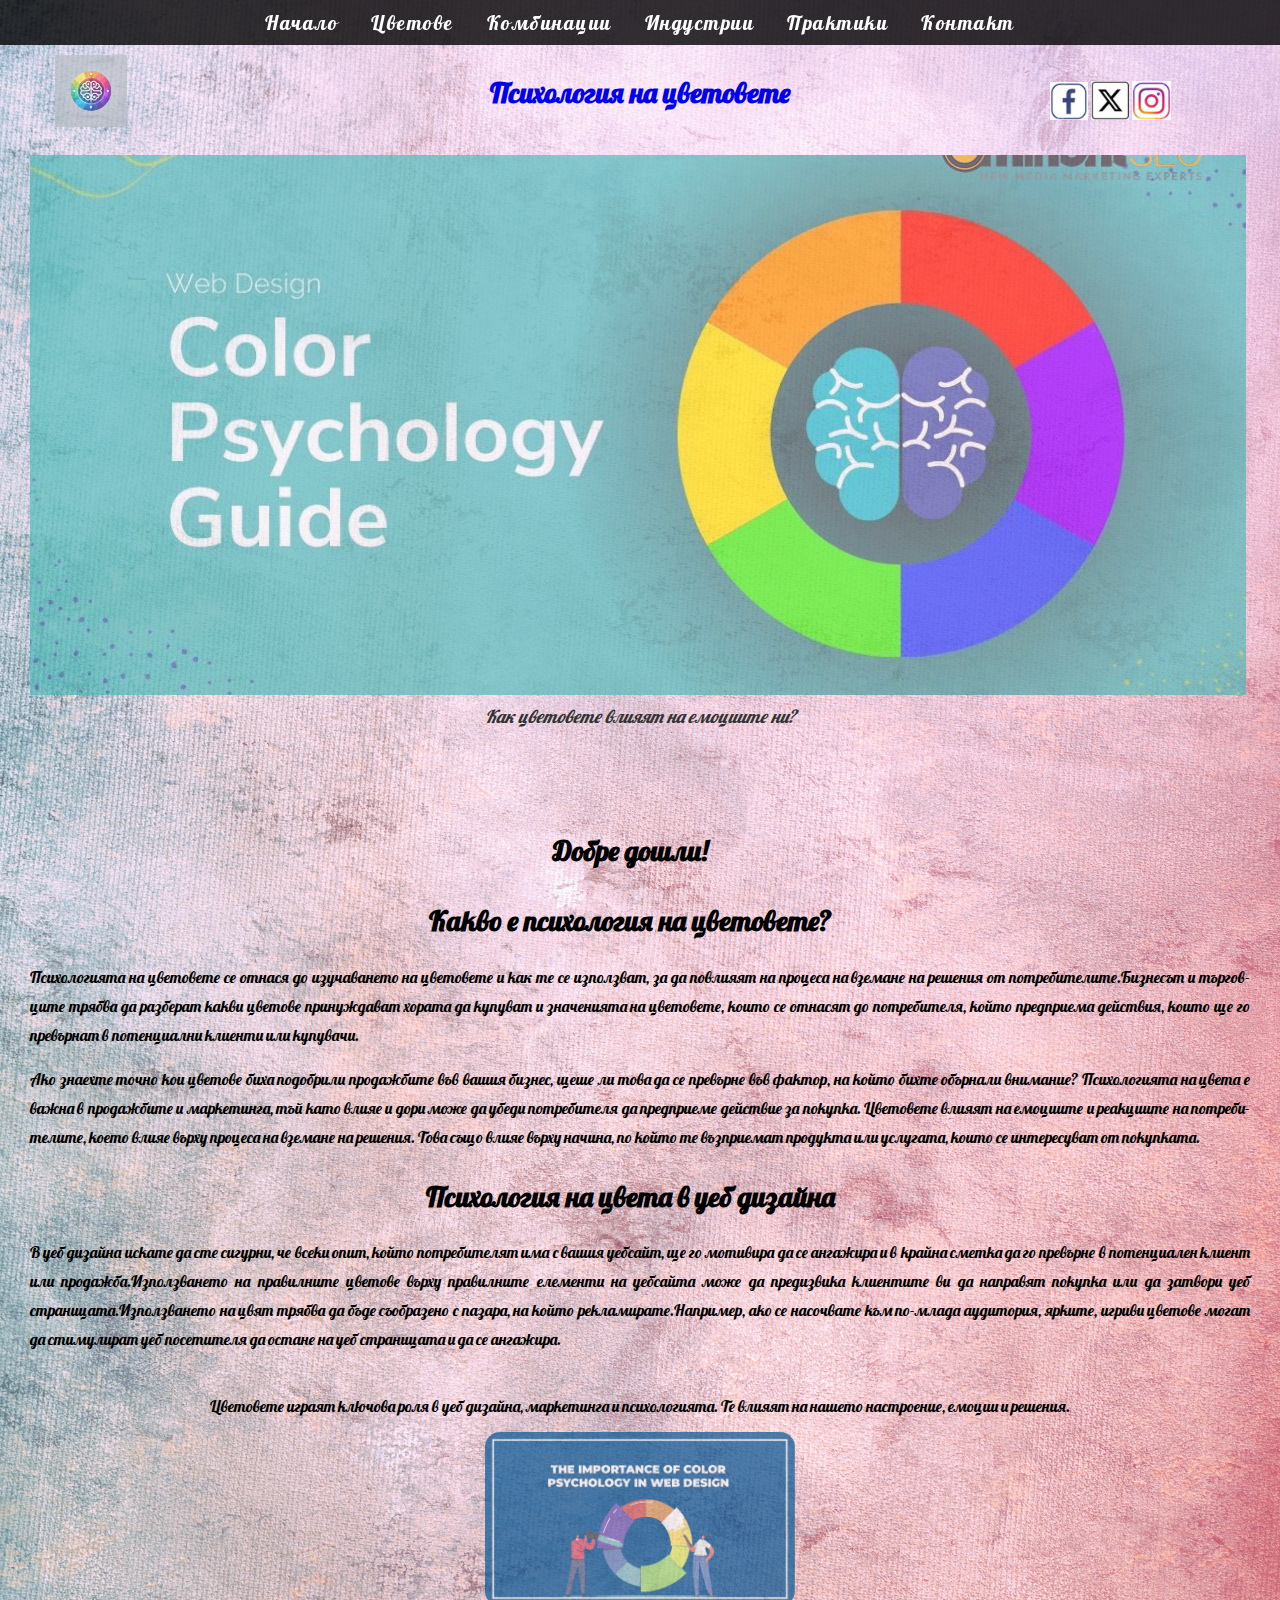
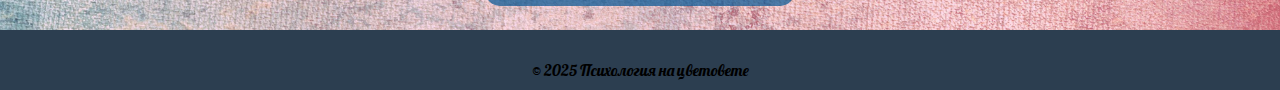
<file: index.html>
<!DOCTYPE html>
<html lang="bg">
    <head>
        <title>Психология на цветовете</title>
        <meta charset="UTF-8">
        <meta name="viewport" content="width=device-width, initial-scale=1.0">
        <link href="css/newcss.css" rel="stylesheet" type="text/css"/>
        <link rel="shortcut icon" type="images/images.avif" href="images/images.avif">
        <link rel="preconnect" href="https://fonts.googleapis.com">
        <link rel="preconnect" href="https://fonts.gstatic.com" crossorigin>
        <link href="https://fonts.googleapis.com/css2?family=Indie+Flower&family=Lobster&family=Tinos:ital,wght@0,400;0,700;1,400;1,700&display=swap" rel="stylesheet">

    </head>
    <body class="Lobster">
        <header>
            <div class="header row">
                <div class="col-1"> 
                    <a href="index.html">                        
                        <img class="logo" src="images/logo.jpg" alt="logo"/>
                </div>
                <div class="col-8">
                    <h1 class="content">Психология на цветовете</h1>
                </div>
                <div class="col-3 socials">
                    <a href=" https://www.facebook.com/" target="_blank" title="Посетете ни в facebook">  
                        <img class="f" src="images/facebook.png" alt=""/></a>
                    <a href=" https://x.com/?lang=en&mx=2" target="_blank" title="Посетете ни в x">
                        <img class="x" src="images/X_logo.JPG" alt=""/></a>
                    <a href=" https://www.instagram.com/" target="_blank" title="Посетете ни в instagram">
                        <img class="inst" src="images/instagram.png" alt=""/></a>
                </div>
                <div class="imgcontainer"> 
                    <img class="psychology" src="images/eminentseo_color-psychology_Post_Featured.jpg" alt="psychology">
                </div>

                <p class="slogan">Как цветовете влияят на емоциите ни?</p>
        </header>
    </div>
    <nav>
        <ul class="caveat-uniquifier">
            <li><a href="index.html">Начало</a></li>
            <li><a href="colors.html">Цветове</a></li>
            <li><a href="combinations.html">Комбинации</a></li>
            <li><a href="industries.html">Индустрии</a></li>
            <li><a href="best-practices.html">Практики</a></li>
            <li><a href="contact.html">Контакт</a></li>
        </ul>
    </nav>
    <div class="mobile-menu">
        <button class="menu-toggle">☰</button>
        <ul class="mobile-nav">
            <li><a href="index.html">Начало</a></li>
            <li><a href="colors.html">Цветове</a></li>
            <li><a href="combinations.html">Комбинации</a></li>
            <li><a href="industries.html">Индустрии</a></li>
            <li><a href="best-practices.html">Практики</a></li>
            <li><a href="contact.html">Контакт</a></li>
        </ul>
    </div>
    <main>
        <div class="center">
            <h2 class="content">Добре дошли!</h2>
            <h2 class="content"><b>Какво е психология на цветовете?</b></h2>
            <p >Психологията на цветовете се отнася до изучаването на цветовете и как те се използват, за да повлияят на процеса на вземане на решения от потребителите.Бизнесът и търговците трябва да разберат какви цветове принуждават хората да купуват и значенията на цветовете, които се отнасят до потребителя, който предприема действия, които ще го превърнат в потенциални клиенти или купувачи. </p>
            <p>Ако знаехте точно кои цветове биха подобрили продажбите във вашия бизнес, щеше ли това да се превърне във фактор, на който бихте обърнали внимание?
                Психологията на цвета е важна в продажбите и маркетинга, тъй като влияе и дори може да убеди потребителя да предприеме действие за покупка. Цветовете влияят на емоциите и реакциите на потребителите, което влияе върху процеса на вземане на решения. Това също влияе върху начина, по който те възприемат продукта или услугата, които се интересуват от покупката. </p>
            <h2 class="content"><b>Психология на цвета в уеб дизайна</b></h2>
            <p>В уеб дизайна искате да сте сигурни, че всеки опит, който потребителят има с вашия уебсайт, ще го мотивира да се ангажира и в крайна сметка да го превърне в потенциален клиент или продажба.Използването на правилните цветове върху правилните елементи на уебсайта може да предизвика клиентите ви да направят покупка или да затвори уеб страницата.Използването на цвят трябва да бъде съобразено с пазара, на който рекламирате.Например, ако се насочвате към по-млада аудитория, ярките, игриви цветове могат да стимулират уеб посетителя да остане на уеб страницата и да се ангажира.</p>
        </div>
        <p>Цветовете играят ключова роля в уеб дизайна, маркетинга и психологията. Те влияят на нашето настроение, емоции и решения.</p>
        <img class="colorsOfpsychology" src="images/1689971179331.jpeg" alt="Цветова психология">
    </main>

    <footer class="footer center">
        <p>&copy; 2025 Психология на цветовете</p>
    </footer>
    <script src="JavaScript/jsMenuMobile.js" type="text/javascript"></script>
</body>
</html>
</file>
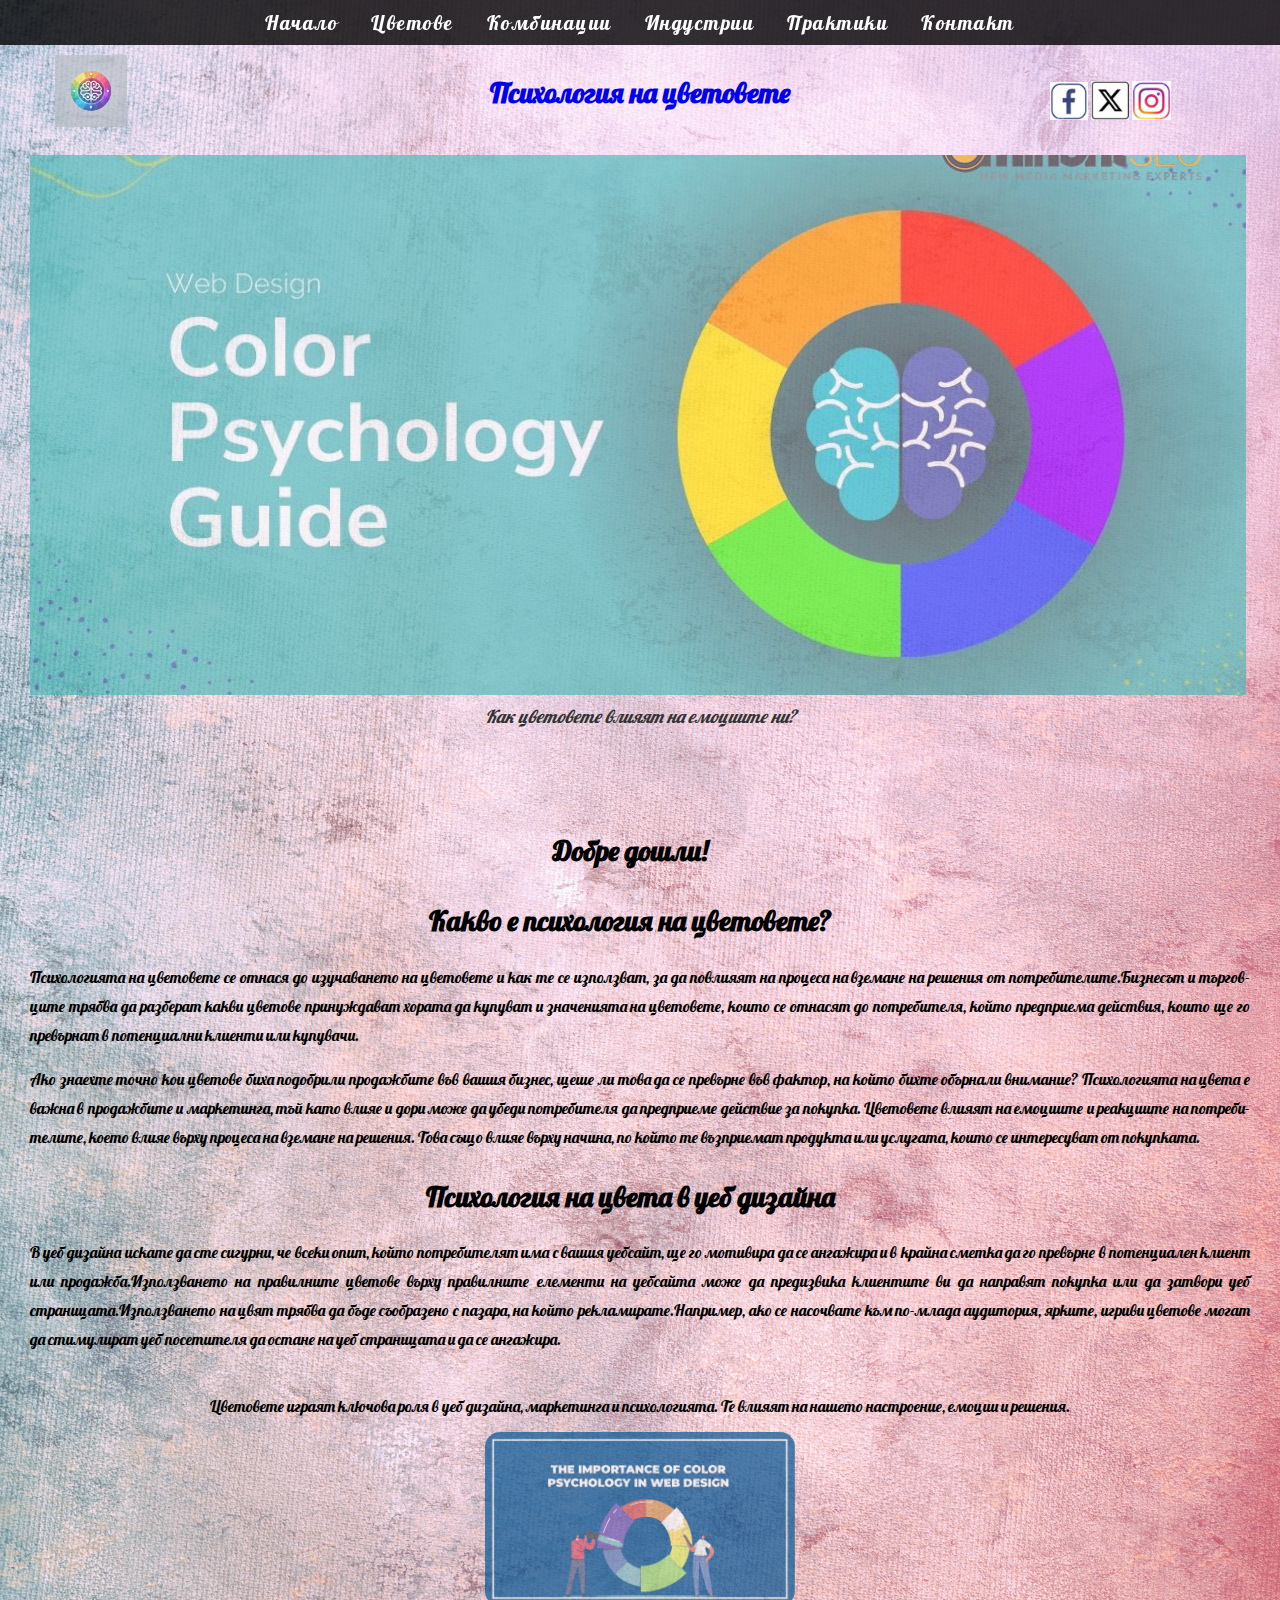
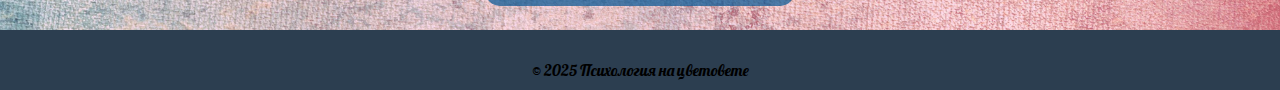
<file: src/main/resources/static/index.html>
<!DOCTYPE html>
<html lang="bg">
    <head>
        <title>Психология на цветовете</title>
        <meta charset="UTF-8">
        <meta name="viewport" content="width=device-width, initial-scale=1.0">
        <link href="css/newcss.css" rel="stylesheet" type="text/css"/>
        <link rel="shortcut icon" type="images/images.avif" href="images/images.avif">
        <link rel="preconnect" href="https://fonts.googleapis.com">
        <link rel="preconnect" href="https://fonts.gstatic.com" crossorigin>
        <link href="https://fonts.googleapis.com/css2?family=Indie+Flower&family=Lobster&family=Tinos:ital,wght@0,400;0,700;1,400;1,700&display=swap" rel="stylesheet">
    </head>
    <body class="Lobster">
        <header>
            <div class="header row">
                <div class="col-1"> 
                    <a href="index.html">                        
                        <img class="logo" src="images/logo.jpg" alt="logo"/>
                </div>
                <div class="col-8">
                    <h1 class="content">Психология на цветовете</h1>
                </div>
                <div class="col-3 socials">
                    <a href=" https://www.facebook.com/" target="_blank" title="Посетете ни в facebook">  
                        <img class="f" src="images/facebook.png" alt=""/></a>
                    <a href=" https://x.com/?lang=en&mx=2" target="_blank" title="Посетете ни в x">
                        <img class="x" src="images/X_logo.JPG" alt=""/></a>
                    <a href=" https://www.instagram.com/" target="_blank" title="Посетете ни в instagram">
                        <img class="inst" src="images/instagram.png" alt=""/></a>
                </div>
                <div class="imgcontainer"> 
                    <img class="psychology" src="images/eminentseo_color-psychology_Post_Featured.jpg" alt="psychology">
                </div>

                <p class="slogan">Как цветовете влияят на емоциите ни?</p>
        </header>
    </div>
    <nav>
        <ul class="caveat-uniquifier">
            <li><a href="index.html">Начало</a></li>
            <li><a href="colors.html">Цветове</a></li>
            <li><a href="combinations.html">Комбинации</a></li>
            <li><a href="industries.html">Индустрии</a></li>
            <li><a href="best-practices.html">Практики</a></li>
            <li><a href="contact.html">Контакт</a></li>
        </ul>
    </nav>
    <div class="mobile-menu">
        <button class="menu-toggle">☰</button>
        <ul class="mobile-nav">
            <li><a href="index.html">Начало</a></li>
            <li><a href="colors.html">Цветове</a></li>
            <li><a href="combinations.html">Комбинации</a></li>
            <li><a href="industries.html">Индустрии</a></li>
            <li><a href="best-practices.html">Практики</a></li>
            <li><a href="contact.html">Контакт</a></li>
        </ul>
    </div>
    <main>
        <div class="center">
            <h2 class="content">Добре дошли!</h2>
            <h2 class="content"><b>Какво е психология на цветовете?</b></h2>
            <p >Психологията на цветовете се отнася до изучаването на цветовете и как те се използват, за да повлияят на процеса на вземане на решения от потребителите.Бизнесът и търговците трябва да разберат какви цветове принуждават хората да купуват и значенията на цветовете, които се отнасят до потребителя, който предприема действия, които ще го превърнат в потенциални клиенти или купувачи. </p>
            <p>Ако знаехте точно кои цветове биха подобрили продажбите във вашия бизнес, щеше ли това да се превърне във фактор, на който бихте обърнали внимание?
                Психологията на цвета е важна в продажбите и маркетинга, тъй като влияе и дори може да убеди потребителя да предприеме действие за покупка. Цветовете влияят на емоциите и реакциите на потребителите, което влияе върху процеса на вземане на решения. Това също влияе върху начина, по който те възприемат продукта или услугата, които се интересуват от покупката. </p>
            <h2 class="content"><b>Психология на цвета в уеб дизайна</b></h2>
            <p>В уеб дизайна искате да сте сигурни, че всеки опит, който потребителят има с вашия уебсайт, ще го мотивира да се ангажира и в крайна сметка да го превърне в потенциален клиент или продажба.Използването на правилните цветове върху правилните елементи на уебсайта може да предизвика клиентите ви да направят покупка или да затвори уеб страницата.Използването на цвят трябва да бъде съобразено с пазара, на който рекламирате.Например, ако се насочвате към по-млада аудитория, ярките, игриви цветове могат да стимулират уеб посетителя да остане на уеб страницата и да се ангажира.</p>
        </div>
        <p>Цветовете играят ключова роля в уеб дизайна, маркетинга и психологията. Те влияят на нашето настроение, емоции и решения.</p>
        <img class="colorsOfpsychology" src="images/1689971179331.jpeg" alt="Цветова психология">
    </main>

    <footer class="footer center">
        <p>&copy; 2025 Психология на цветовете</p>
    </footer>
    <script src="JavaScript/jsMenuMobile.js" type="text/javascript"></script>
</body>
</html>
</file>
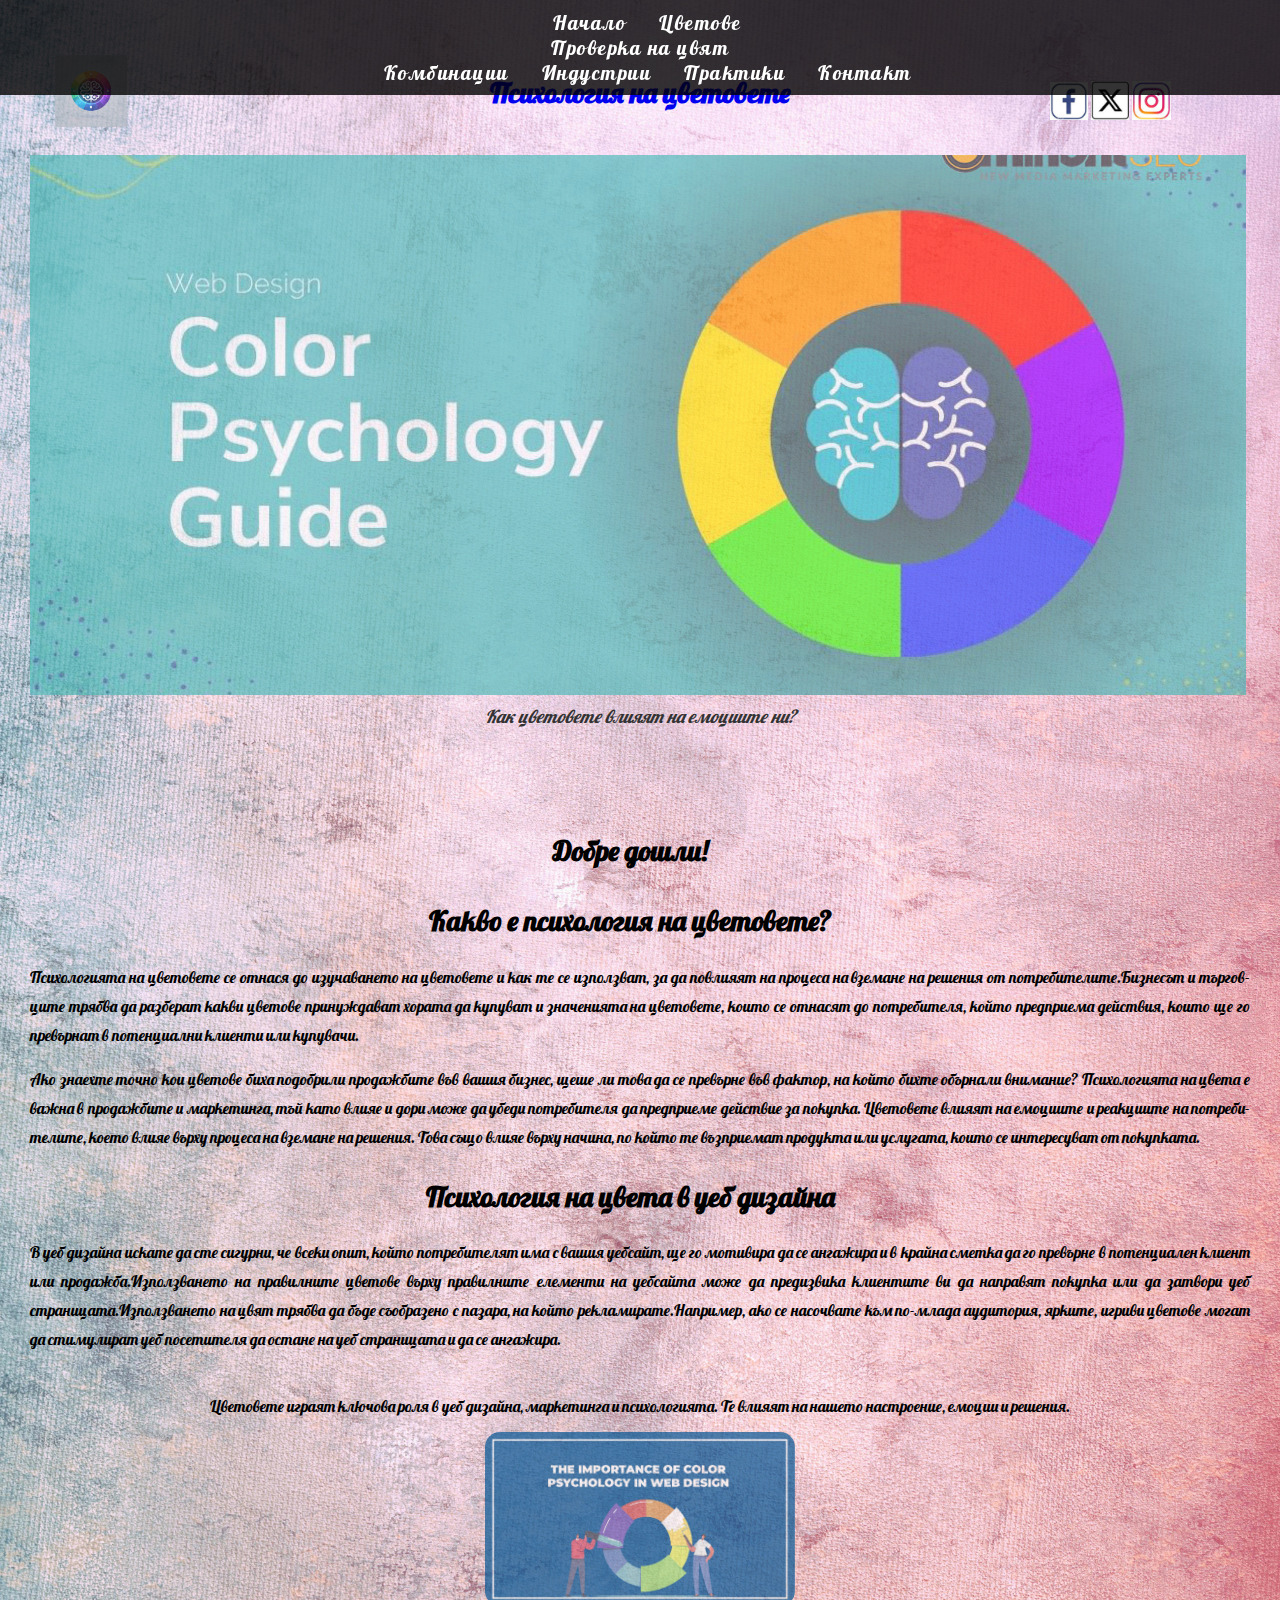
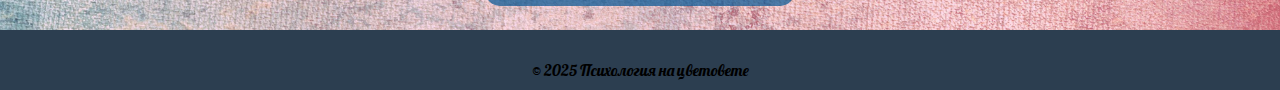
<file: src/main/resources/templates/index.html>
<!DOCTYPE html>
<html lang="bg" xmlns:th="http://www.w3.org/1999/xhtml">
<head>
    <title>Психология на цветовете</title>
    <meta charset="UTF-8">
    <meta name="viewport" content="width=device-width, initial-scale=1.0">
    <link href="../static/css/newcss.css" rel="stylesheet" type="text/css"/>
    <link rel="shortcut icon" type="images/images.avif" href="../static/images/images.avif">
    <link rel="preconnect" href="https://fonts.googleapis.com">
    <link rel="preconnect" href="https://fonts.gstatic.com" crossorigin>
    <link href="https://fonts.googleapis.com/css2?family=Indie+Flower&family=Lobster&family=Tinos:ital,wght@0,400;0,700;1,400;1,700&display=swap" rel="stylesheet">
</head>
<body class="Lobster">
<header>
    <div class="header row">
        <div class="col-1">
            <a href="index.html">
                <img class="logo" src="../static/images/logo.jpg" alt="logo"/>
        </div>
        <div class="col-8">
            <h1 class="content">Психология на цветовете</h1>
        </div>
        <div class="col-3 socials">
            <a href=" https://www.facebook.com/" target="_blank" title="Посетете ни в facebook">
                <img class="f" src="../static/images/facebook.png" alt=""/></a>
            <a href=" https://x.com/?lang=en&mx=2" target="_blank" title="Посетете ни в x">
                <img class="x" src="../static/images/X_logo.JPG" alt=""/></a>
            <a href=" https://www.instagram.com/" target="_blank" title="Посетете ни в instagram">
                <img class="inst" src="../static/images/instagram.png" alt=""/></a>
        </div>
        <div class="imgcontainer">
            <img class="psychology" src="../static/images/eminentseo_color-psychology_Post_Featured.jpg" alt="psychology">
        </div>

        <p class="slogan">Как цветовете влияят на емоциите ни?</p>
</header>
</div>
<nav>
    <ul class="nav">
        <li><a th:href="@{/}">Начало</a></li>
        <li>
            <a th:href="@{/colors}">Цветове</a>
            <ul class="dropdown">
                <li><a th:href="@{/color-search}">Проверка на цвят</a></li>
            </ul>
        </li>
        <li><a th:href="@{/combinations}">Комбинации</a></li>
        <li><a th:href="@{/industries}">Индустрии</a></li>
        <li><a th:href="@{/best-practices}">Практики</a></li>
        <li><a th:href="@{/contact}">Контакт</a></li>
    </ul>
</nav>

<div class="mobile-menu">
    <button class="menu-toggle">☰</button>
    <ul class="mobile-nav">
        <li><a th:href="@{/}">Начало</a></li>
        <li class="has-dropdown">
            <div class="dropdown-header">
                <a th:href="@{/colors}">Цветове</a>
                <span class="toggle-icon">+</span>
            </div>
            <ul class="dropdown">
                <li><a th:href="@{/color-search}">Проверка на цвят</a></li>
            </ul>
        </li>
        <li><a th:href="@{/combinations}">Комбинации</a></li>
        <li><a th:href="@{/industries}">Индустрии</a></li>
        <li><a th:href="@{/best-practices}">Практики</a></li>
        <li><a th:href="@{/contact}">Контакт</a></li>
    </ul>
</div>
<main>
    <div class="center">
        <h2 class="content">Добре дошли!</h2>
        <h2 class="content"><b>Какво е психология на цветовете?</b></h2>
        <p >Психологията на цветовете се отнася до изучаването на цветовете и как те се използват, за да повлияят на процеса на вземане на решения от потребителите.Бизнесът и търговците трябва да разберат какви цветове принуждават хората да купуват и значенията на цветовете, които се отнасят до потребителя, който предприема действия, които ще го превърнат в потенциални клиенти или купувачи. </p>
        <p>Ако знаехте точно кои цветове биха подобрили продажбите във вашия бизнес, щеше ли това да се превърне във фактор, на който бихте обърнали внимание?
            Психологията на цвета е важна в продажбите и маркетинга, тъй като влияе и дори може да убеди потребителя да предприеме действие за покупка. Цветовете влияят на емоциите и реакциите на потребителите, което влияе върху процеса на вземане на решения. Това също влияе върху начина, по който те възприемат продукта или услугата, които се интересуват от покупката. </p>
        <h2 class="content"><b>Психология на цвета в уеб дизайна</b></h2>
        <p>В уеб дизайна искате да сте сигурни, че всеки опит, който потребителят има с вашия уебсайт, ще го мотивира да се ангажира и в крайна сметка да го превърне в потенциален клиент или продажба.Използването на правилните цветове върху правилните елементи на уебсайта може да предизвика клиентите ви да направят покупка или да затвори уеб страницата.Използването на цвят трябва да бъде съобразено с пазара, на който рекламирате.Например, ако се насочвате към по-млада аудитория, ярките, игриви цветове могат да стимулират уеб посетителя да остане на уеб страницата и да се ангажира.</p>
    </div>
    <p>Цветовете играят ключова роля в уеб дизайна, маркетинга и психологията. Те влияят на нашето настроение, емоции и решения.</p>
    <img class="colorsOfpsychology" src="../static/images/1689971179331.jpeg" alt="Цветова психология">
</main>

<footer class="footer center">
    <p>&copy; 2025 Психология на цветовете</p>
</footer>
<script src="../static/JavaScript/jsMenuMobile.js" type="text/javascript"></script>
</body>
</html>
</file>
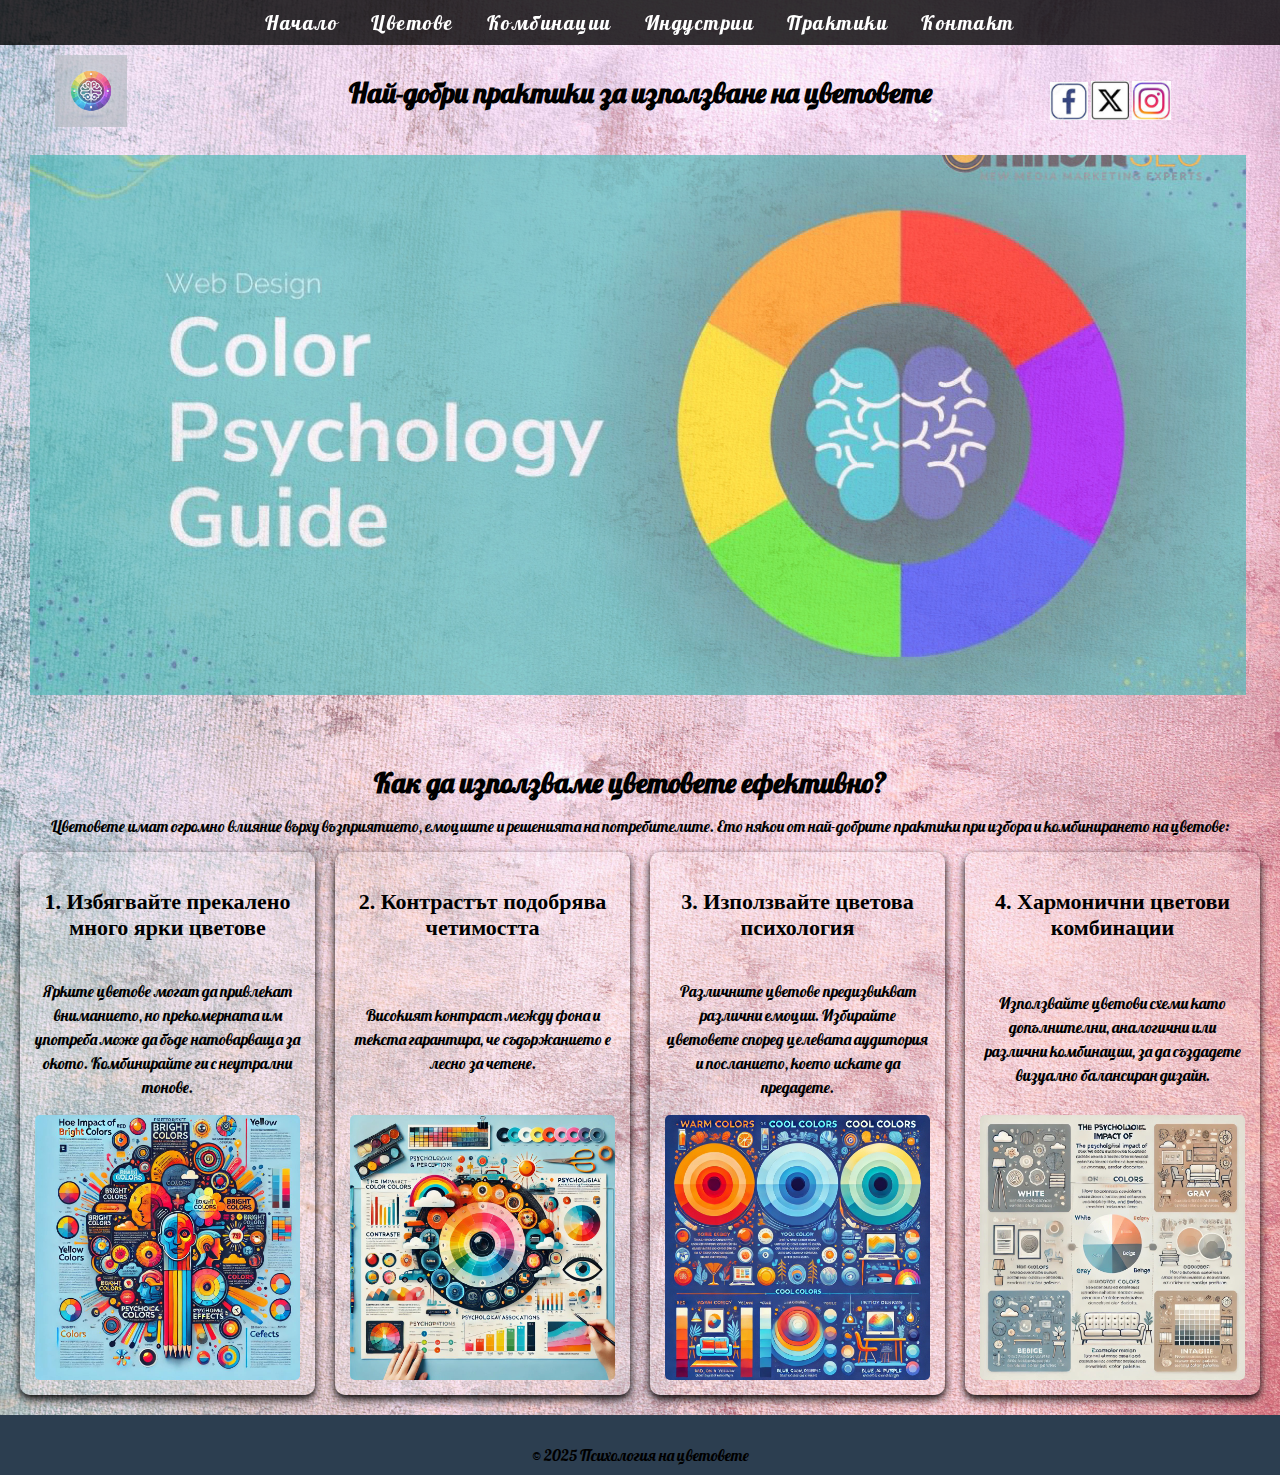
<file: best-practices.html>
<!DOCTYPE html>
<html lang="bg">
<head>
    <meta charset="UTF-8">
    <meta name="viewport" content="width=device-width, initial-scale=1.0">
    <title>Най-добри практики за използване на цветовете</title>
    <link rel="shortcut icon" type="images/images.avif" href="images/images.avif">
    <link href="css/newcss.css" rel="stylesheet" type="text/css"/>
    <link href="https://fonts.googleapis.com/css2?family=Indie+Flower&family=Lobster&family=Tinos:ital,wght@0,400;0,700;1,400;1,700&display=swap" rel="stylesheet">
</head>
<body class="Lobster">
    <header>
        <div class="header row">
            <div class="col-1"> 
                <a href="index.html">                        
                    <img class="logo" src="images/logo.jpg" alt="logo"/>
                </a>
            </div>
            <div class="col-8">
                <h1 class="content">Най-добри практики за използване на цветовете</h1>
            </div>
            <div class="col-3 socials">
               <a href=" https://www.facebook.com/" target="_blank" title="Посетете ни в facebook">  
                        <img class="f" src="images/facebook.png" alt=""/></a>
                    <a href=" https://x.com/?lang=en&mx=2" target="_blank" title="Посетете ни в x">
                        <img class="x" src="images/X_logo.JPG" alt=""/></a>
                    <a href=" https://www.instagram.com/" target="_blank" title="Посетете ни в instagram">
                        <img class="inst" src="images/instagram.png" alt=""/></a>
                </div>
               <div class="imgcontainer"> 
                    <img class="psychology" src="images/eminentseo_color-psychology_Post_Featured.jpg" alt="psychology">
                </div>
        </div>
    </header>

    <nav>
        <ul class="caveat-uniquifier">
            <li><a href="index.html">Начало</a></li>
            <li><a href="colors.html">Цветове</a></li>
            <li><a href="combinations.html">Комбинации</a></li>
            <li><a href="industries.html">Индустрии</a></li>
            <li><a href="best-practices.html">Практики</a></li>
            <li><a href="contact.html">Контакт</a></li>
        </ul>
    </nav>
<div class="mobile-menu">
    <button class="menu-toggle">☰</button>
    <ul class="mobile-nav">
        <li><a href="index.html">Начало</a></li>
        <li><a href="colors.html">Цветове</a></li>
        <li><a href="combinations.html">Комбинации</a></li>
        <li><a href="industries.html">Индустрии</a></li>
        <li><a href="best-practices.html">Практики</a></li>
        <li><a href="contact.html">Контакт</a></li>
    </ul>
</div>
    <main>
        <h2>Как да използваме цветовете ефективно?</h2>
        <p>Цветовете имат огромно влияние върху възприятието, емоциите и решенията на потребителите. Ето някои от най-добрите практики при избора и комбинирането на цветове:</p>

        <section class="best-practices">
            <div class="practice">
                <h3>1. Избягвайте прекалено много ярки цветове</h3>
                <p>Ярките цветове могат да привлекат вниманието, но прекомерната им употреба може да бъде натоварваща за окото. Комбинирайте ги с неутрални тонове.</p>
                <img src="images/bright-colors.jpg" alt="Прекалено много ярки цветове">
            </div>

            <div class="practice">
                <h3>2. Контрастът подобрява четимостта</h3>
                <p>Високият контраст между фона и текста гарантира, че съдържанието е лесно за четене.</p>
                <img src="images/color-contrast.jpg" alt="Контраст и четимост">
            </div>
            <div class="practice">
                <h3>3. Използвайте цветова психология</h3>
                <p>Различните цветове предизвикват различни емоции. Избирайте цветовете според целевата аудитория и посланието, което искате да предадете.</p>
                <img src="images/psychologie-colorjpg.jpg" alt="Психология на цветовете">
            </div>
            <div class="practice">
                <h3>4. Хармонични цветови комбинации</h3>
                <p>Използвайте цветови схеми като допълнителни, аналогични или различни комбинации, за да създадете визуално балансиран дизайн.</p>
                <img src="images/combination.jpg" alt="Хармонични цветови комбинации">
            </div>
        </section>
    </main>

    <footer class="footer center">
        <p>&copy; 2025 Психология на цветовете</p>
    </footer>
    <script src="JavaScript/jsMenuMobile.js" type="text/javascript"></script>
</body>
</html>
</file>
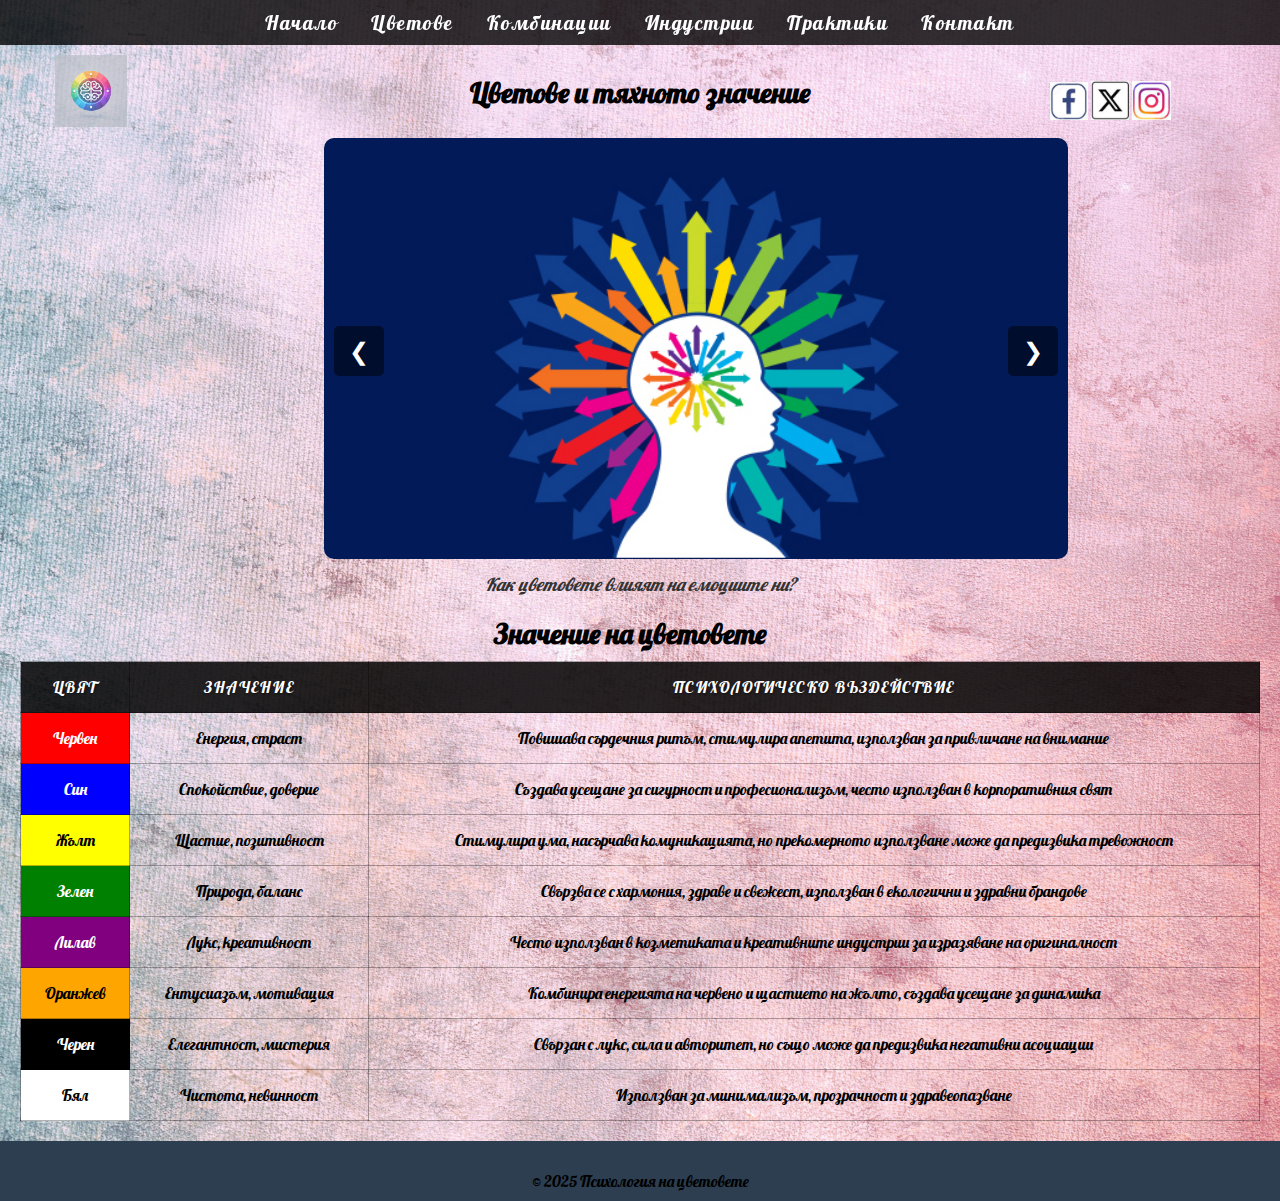
<file: colors.html>
<!DOCTYPE html>
<html lang="bg">
    <head>
        <meta charset="UTF-8">
        <title>Цветове и тяхното значение</title>
        <meta charset="UTF-8">
        <meta name="viewport" content="width=device-width, initial-scale=1.0">
        <link href="css/newcss.css" rel="stylesheet" type="text/css"/>
        <link rel="shortcut icon" type="images/images.avif" href="images/images.avif">
        <link rel="preconnect" href="https://fonts.googleapis.com">
        <link rel="preconnect" href="https://fonts.gstatic.com" crossorigin>
        <link href="https://fonts.googleapis.com/css2?family=Indie+Flower&family=Lobster&family=Tinos:ital,wght@0,400;0,700;1,400;1,700&display=swap" rel="stylesheet">

    </head>
    <body class="Lobster">
        <header>
            <div class="header row">
                <div class="col-1"> 
                    <a href="index.html">                        
                        <img class="logo" src="images/logo.jpg" alt="logo"/></a>
                </div>
                <div class="col-8">
                    <h1 class="content">Цветове и тяхното значение</h1>
                </div>
                <div class="col-3 socials">
                    <a href=" https://www.facebook.com/" target="_blank" title="Посетете ни в facebook">  
                        <img class="f" src="images/facebook.png" alt=""/></a>
                    <a href=" https://x.com/?lang=en&mx=2" target="_blank" title="Посетете ни в x">
                        <img class="x" src="images/X_logo.JPG" alt=""/></a>
                    <a href=" https://www.instagram.com/" target="_blank" title="Посетете ни в instagram">
                        <img class="inst" src="images/instagram.png" alt=""/></a>
                </div>
             
        </header>
        <nav>
            <ul class="caveat-uniquifier">
                <li><a href="index.html">Начало</a></li>
                <li><a href="colors.html">Цветове</a></li>
                <li><a href="combinations.html">Комбинации</a></li>
                <li><a href="industries.html">Индустрии</a></li>
                <li><a href="best-practices.html">Практики</a></li>
                <li><a href="contact.html">Контакт</a></li>
            </ul>
        </nav>
<div class="mobile-menu">
    <button class="menu-toggle">☰</button>
    <ul class="mobile-nav">
        <li><a href="index.html">Начало</a></li>
        <li><a href="colors.html">Цветове</a></li>
        <li><a href="combinations.html">Комбинации</a></li>
        <li><a href="industries.html">Индустрии</a></li>
        <li><a href="best-practices.html">Практики</a></li>
        <li><a href="contact.html">Контакт</a></li>
    </ul>
</div>
        <main>
            <div class="slider">
                    <div class="slide">
                        <img src="images/Colors_and_their_impact.jpg" alt="Червеното в психологията">
                    </div>
                    <div class="slide">
                        <img src="images/Color_in_any_given_situation.jpg" alt="Синьото в психологията">
                    </div>
                    <div class="slide">
                        <img src="images/How-To-Choose-Colors-For-The-Best-UI-Design-768x439.jpg" alt="Зеленото в психологията">
                    </div>
                    <div class="slide">
                        <img src="images/6686f48b418b55ef57faecf9_capa_c33f26b009f302fd97b25c8ad74c9801_2000.png" alt="Синьото в психологията">
                    </div>
                    <div class="slide">
                        <img src="images/xj6WHEK0TWTY.jpg" alt="Синьото в психологията">
                    </div>
                    <div class="slide">
                        <img src="images/1718950593549.png" alt="Синьото в психологията">
                    </div><div class="slide">
                        <img src="images/gettyimages-1647817182-612x612.jpg" alt="Синьото в психологията">
                    </div><div class="slide">
                        <img src="images/images.jpg" alt="Синьото в психологията">
                    </div>
                    <!-- Бутони за навигация -->
                    <button class="prev" onclick="changeSlide(-1)">&#10094;</button>
                    <button class="next" onclick="changeSlide(1)">&#10095;</button>
                </div>
                <p class="slogan">Как цветовете влияят на емоциите ни?</p>
            <h2>Значение на цветовете</h2>
            <table class="color-table">
                <tr>
                    <th>Цвят</th>
                    <th>Значение</th>
                    <th>Психологическо въздействие</th>
                </tr>
                <tr>
                    <td style="background-color: red; color: white;">Червен</td>
                    <td>Енергия, страст</td>
                    <td>Повишава сърдечния ритъм, стимулира апетита, използван за привличане на внимание</td>
                </tr>
                <tr>
                    <td style="background-color: blue; color: white;">Син</td>
                    <td>Спокойствие, доверие</td>
                    <td>Създава усещане за сигурност и професионализъм, често използван в корпоративния свят</td>
                </tr>
                <tr>
                    <td style="background-color: yellow; color: black;">Жълт</td>
                    <td>Щастие, позитивност</td>
                    <td>Стимулира ума, насърчава комуникацията, но прекомерното използване може да предизвика тревожност</td>
                </tr>
                <tr>
                    <td style="background-color: green; color: white;">Зелен</td>
                    <td>Природа, баланс</td>
                    <td>Свързва се с хармония, здраве и свежест, използван в екологични и здравни брандове</td>
                </tr>
                <tr>
                    <td style="background-color: purple; color: white;">Лилав</td>
                    <td>Лукс, креативност</td>
                    <td>Често използван в козметиката и креативните индустрии за изразяване на оригиналност</td>
                </tr>
                <tr>
                    <td style="background-color: orange; color: black;">Оранжев</td>
                    <td>Ентусиазъм, мотивация</td>
                    <td>Комбинира енергията на червено и щастието на жълто, създава усещане за динамика</td>
                </tr>
                <tr>
                    <td style="background-color: black; color: white;">Черен</td>
                    <td>Елегантност, мистерия</td>
                    <td>Свързан с лукс, сила и авторитет, но също може да предизвика негативни асоциации</td>
                </tr>
                <tr>
                    <td style="background-color: white; color: black;">Бял</td>
                    <td>Чистота, невинност</td>
                    <td>Използван за минимализъм, прозрачност и здравеопазване</td>
                </tr>
            </table>
        </main>

        <footer class="footer center">
            <p>&copy; 2025 Психология на цветовете</p>
        </footer>
        <script src="JavaScript/JSSlaid.js" type="text/javascript"></script>
        <script src="JavaScript/jsMenuMobile.js" type="text/javascript"></script>
    </body>
</html>
</file>
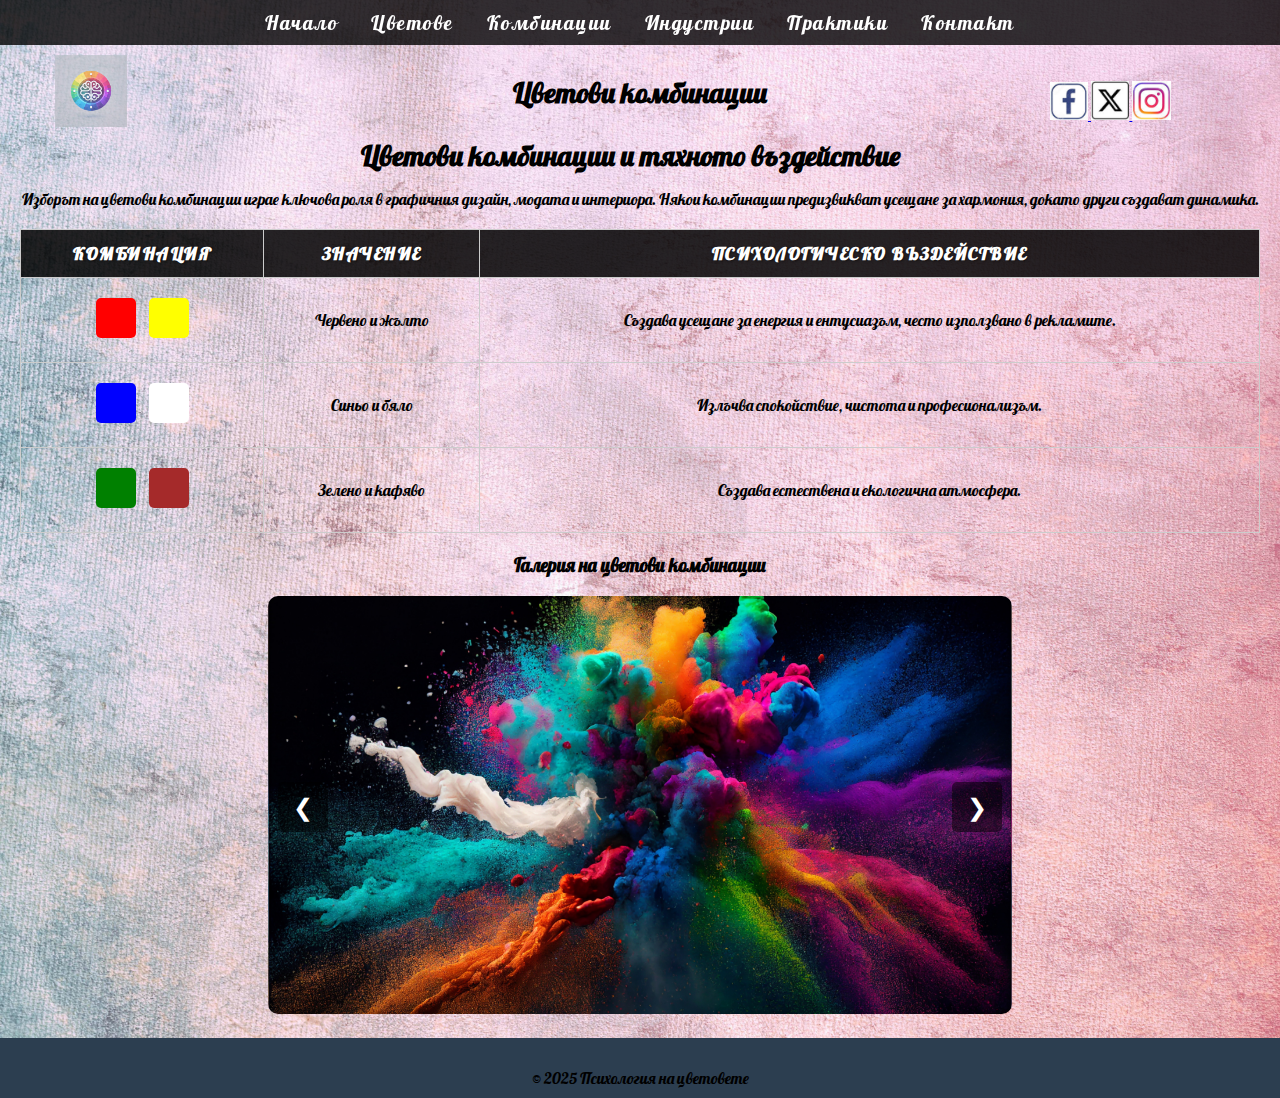
<file: combinations.html>
<!DOCTYPE html>
<html lang="bg">
<head>
    <meta charset="UTF-8">
    <meta name="viewport" content="width=device-width, initial-scale=1.0">
    <title>Цветови комбинации</title>
   <link href="css/newcss.css" rel="stylesheet" type="text/css"/>
        <link rel="shortcut icon" type="images/images.avif" href="images/images.avif">
        <link rel="preconnect" href="https://fonts.googleapis.com">
        <link rel="preconnect" href="https://fonts.gstatic.com" crossorigin>
        <link href="https://fonts.googleapis.com/css2?family=Indie+Flower&family=Lobster&family=Tinos:ital,wght@0,400;0,700;1,400;1,700&display=swap" rel="stylesheet">
</head>
<body class="Lobster">
    <header>
        <div class="header row">
            <div class="col-1"> 
                <a href="index.html">                        
                    <img class="logo" src="images/logo.jpg" alt="logo"/>
                </a>
            </div>
            <div class="col-8">
                <h1 class="content">Цветови комбинации</h1>
            </div>
            <div class="col-3 socials">
                <a href="https://www.facebook.com/" target="_blank" title="Facebook">
                    <img class="f" src="images/facebook.png" alt=""/>
                </a>
                <a href="https://x.com/" target="_blank" title="X">
                    <img class="x" src="images/X_logo.JPG" alt=""/>
                </a>
                <a href="https://www.instagram.com/" target="_blank" title="Instagram">
                    <img class="inst" src="images/instagram.png" alt=""/>
                </a>
            </div>
        </div>
    </header>

    <nav>
        <ul class="caveat-uniquifier">
            <li><a href="index.html">Начало</a></li>
            <li><a href="colors.html">Цветове</a></li>
            <li><a href="combinations.html">Комбинации</a></li>
            <li><a href="industries.html">Индустрии</a></li>
            <li><a href="best-practices.html">Практики</a></li>
            <li><a href="contact.html">Контакт</a></li>
        </ul>
    </nav>
    <div class="mobile-menu">
    <button class="menu-toggle">☰</button>
    <ul class="mobile-nav">
        <li><a href="index.html">Начало</a></li>
        <li><a href="colors.html">Цветове</a></li>
        <li><a href="combinations.html">Комбинации</a></li>
        <li><a href="industries.html">Индустрии</a></li>
        <li><a href="best-practices.html">Практики</a></li>
        <li><a href="contact.html">Контакт</a></li>
    </ul>
</div>

    <main>
        <h2>Цветови комбинации и тяхното въздействие</h2>
        <p>Изборът на цветови комбинации играе ключова роля в графичния дизайн, модата и интериора. Някои комбинации предизвикват усещане за хармония, докато други създават динамика.</p>

        <table class="color-combinations">
            <tr>
                <th>Комбинация</th>
                <th>Значение</th>
                <th>Психологическо въздействие</th>
            </tr>
            <tr>
                <td>
                    <div class="color-box" style="background: red;"></div>
                    <div class="color-box" style="background: yellow;"></div>
                </td>
                <td>Червено и жълто</td>
                <td>Създава усещане за енергия и ентусиазъм, често използвано в рекламите.</td>
            </tr>
            <tr>
                <td>
                    <div class="color-box" style="background: blue;"></div>
                    <div class="color-box" style="background: white;"></div>
                </td>
                <td>Синьо и бяло</td>
                <td>Излъчва спокойствие, чистота и професионализъм.</td>
            </tr>
            <tr>
                <td>
                    <div class="color-box" style="background: green;"></div>
                    <div class="color-box" style="background: brown;"></div>
                </td>
                <td>Зелено и кафяво</td>
                <td>Създава естествена и екологична атмосфера.</td>
            </tr>
        </table>
        <h3>Галерия на цветови комбинации</h3>
        <div class="slider">
            <div class="slide">
                <img src="images/1718950593549.png" alt="Комбинация 1">
            </div>
            <div class="slide">
                <img src="images/6686f48b418b55ef57faecf9_capa_c33f26b009f302fd97b25c8ad74c9801_2000.png" alt="Комбинация 2">
            </div>
            <div class="slide">
                <img src="images/pexels-steve-1292241.jpg" alt="Комбинация 3">
            </div>
            <button class="prev" onclick="changeSlide(-1)">&#10094;</button>
            <button class="next" onclick="changeSlide(1)">&#10095;</button>
        </div>
    </main>

    <footer class="footer center">
        <p>&copy; 2025 Психология на цветовете</p>
    </footer>
    <script src="JavaScript/JSSlaid.js" type="text/javascript"></script>
    <script src="JavaScript/jsMenuMobile.js" type="text/javascript"></script>
</body>
</html>
</file>
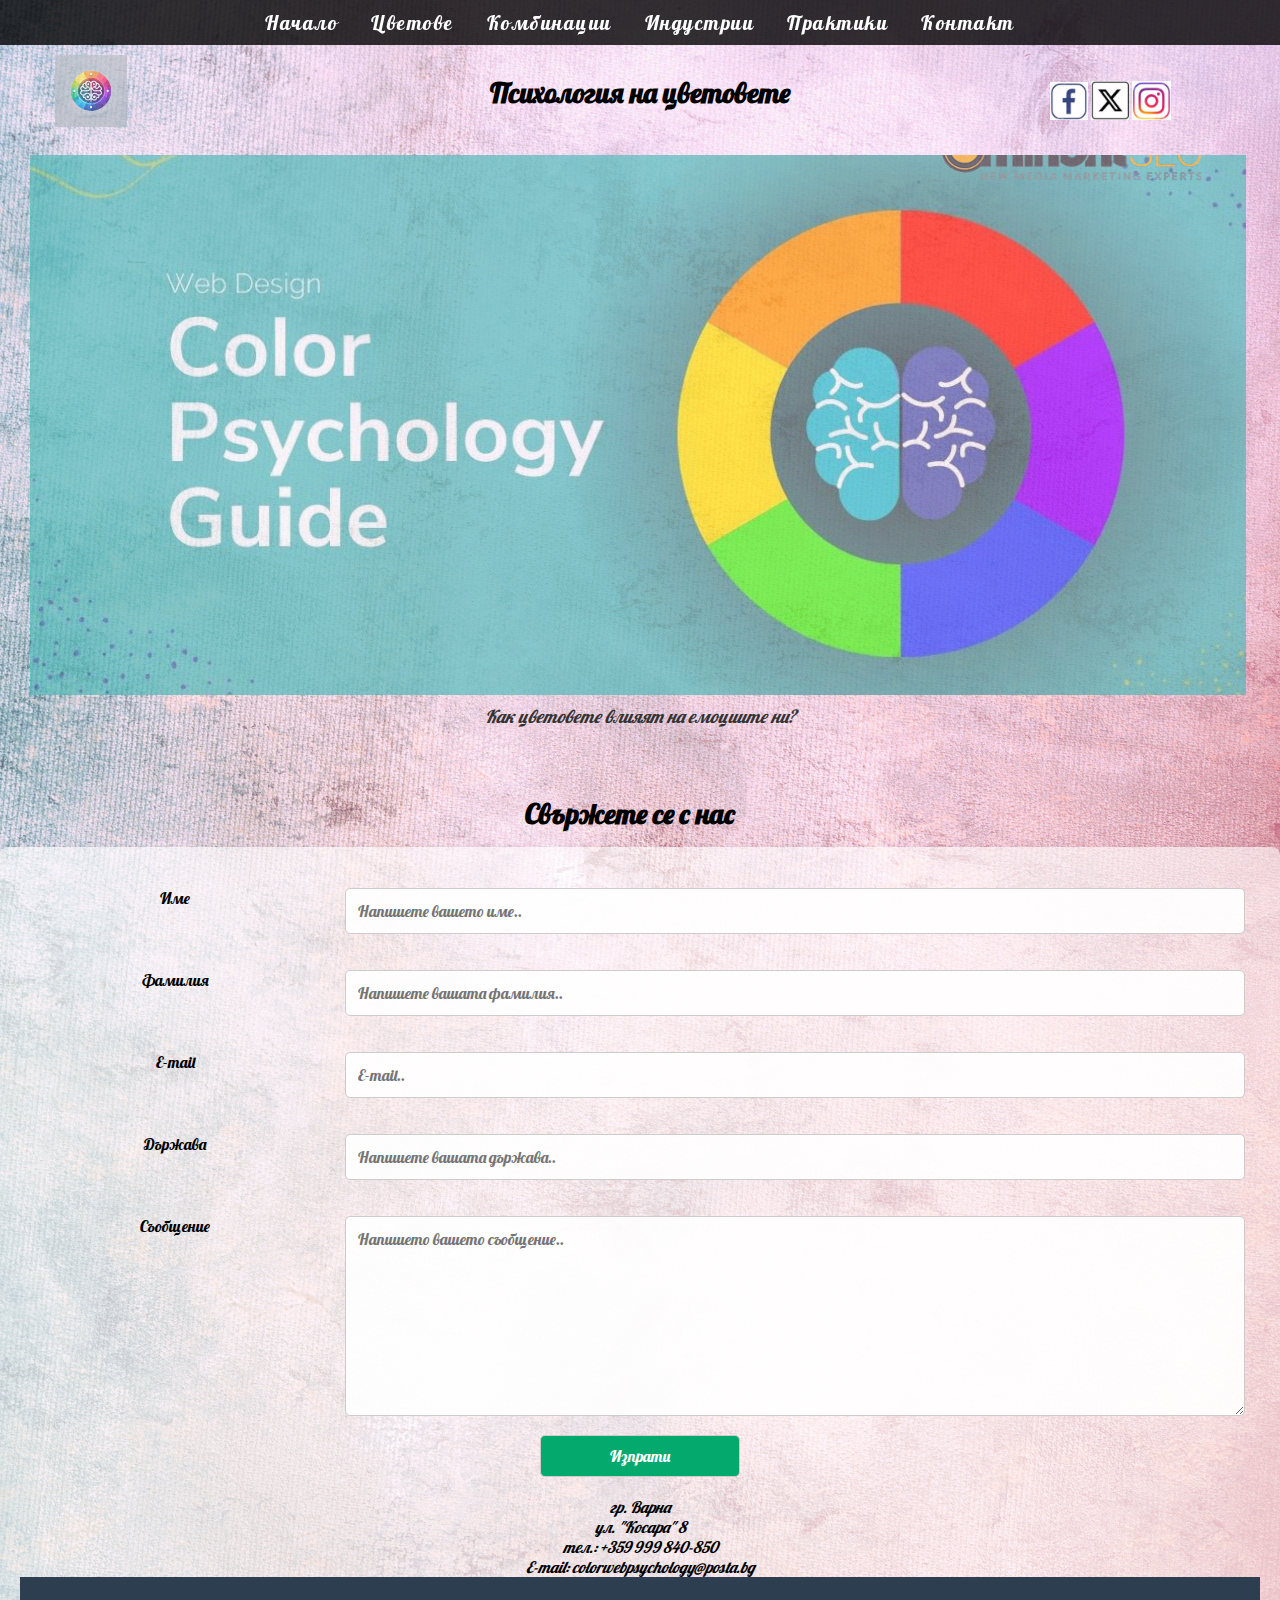
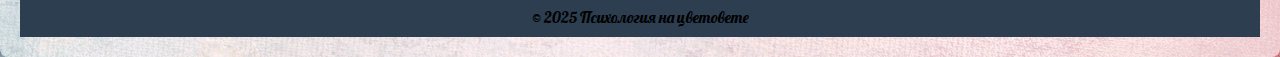
<file: contact.html>
<!DOCTYPE html>
<html lang="bg">
    <head>
        <meta charset="UTF-8">
        <title>Контакти</title>
        <meta name="viewport" content="width=device-width, initial-scale=1.0">
        <link rel="shortcut icon" type="images/images.avif" href="images/images.avif">
        <link href="css/newcss.css" rel="stylesheet" type="text/css"/>
        <link href="https://fonts.googleapis.com/css2?family=Indie+Flower&family=Lobster&family=Tinos:ital,wght@0,400;0,700;1,400;1,700&display=swap" rel="stylesheet">
        <!--    <link rel="stylesheet" href="css/style.css">
            <script src="js/script.js" defer></script>-->
    </head>
    <body class="Lobster">
        <header>
            <div class="header row">
                <div class="col-1"> 
                    <a href="index.html">                        
                        <img class="logo" src="images/logo.jpg" alt="logo"/></a>
                </div>
                <div class="col-8">
                    <h1 class="content">Психология на цветовете</h1>
                </div>
                <div class="col-3 socials">
                    <a href=" https://www.facebook.com/" target="_blank" title="Посетете ни в facebook">  
                        <img class="f" src="images/facebook.png" alt=""/></a>
                    <a href=" https://x.com/?lang=en&mx=2" target="_blank" title="Посетете ни в x">
                        <img class="x" src="images/X_logo.JPG" alt=""/></a>
                    <a href=" https://www.instagram.com/" target="_blank" title="Посетете ни в instagram">
                        <img class="inst" src="images/instagram.png" alt=""/></a>
                </div>
               <div class="imgcontainer"> 
                    <img class="psychology" src="images/eminentseo_color-psychology_Post_Featured.jpg" alt="psychology">
                </div>
                <p class="slogan">Как цветовете влияят на емоциите ни?</p>
        </header>
    <nav>
        <ul class="caveat-uniquifier">
            <li><a href="index.html">Начало</a></li>
            <li><a href="colors.html">Цветове</a></li>
            <li><a href="combinations.html">Комбинации</a></li>
            <li><a href="industries.html">Индустрии</a></li>
            <li><a href="best-practices.html">Практики</a></li>
            <li><a href="contact.html">Контакт</a></li>
        </ul>
    </nav>
        <div class="mobile-menu">
    <button class="menu-toggle">☰</button>
    <ul class="mobile-nav">
        <li><a href="index.html">Начало</a></li>
        <li><a href="colors.html">Цветове</a></li>
        <li><a href="combinations.html">Комбинации</a></li>
        <li><a href="industries.html">Индустрии</a></li>
        <li><a href="best-practices.html">Практики</a></li>
        <li><a href="contact.html">Контакт</a></li>
    </ul>
</div>
    <h2>Свържете се с нас</h2>

    <form id="contactForm">
        <p><div class="container">
            <form action="/action_page.php">
                <div class="row">
                    <div class="col-25">
                        <label for="fname">Име</label>
                    </div>
                    <div class="col-75">
                        <input type="text" id="fname" name="firstname" placeholder="Напишете вашето име.." required>
                    </div>
                </div>
                <div class="row">
                    <div class="col-25">
                        <label for="lname">Фамилия</label>
                    </div>
                    <div class="col-75">
                        <input type="text" id="lname" name="lastname" placeholder="Напишете вашата фамилия.." required>
                    </div>
                </div>
                <div class="row">
                    <div class="col-25">
                        <label for="email">E-mail</label>
                    </div>
                    <div class="col-75">
                        <input type="text" id="email" name="email" placeholder="E-mail.." required>
                    </div>
                    <div class="row">
                        <div class="col-25">
                            <label for="country">Държава</label>
                        </div>
                        <div class="col-75">
                            <input type="text" id="country" name="country" placeholder="Напишете вашата държава.." required>
                        </div>
                        <div class="row">
                            <div class="col-25">
                                <label for="subject">Съобщение</label>
                            </div>
                            <div class="col-75">
                                <textarea id="subject" name="subject" placeholder="Напишето вашето съобщение.." style="height:200px" required></textarea>
                            </div>
                        </div>
                        <div class="row">
                            <input type="submit" value="Изпрати">
                            <p id="response" style="display: none;"></p>
                        </div>
                        </form>
                    </div></p>
                    <p>
                        </form>
                    <p id="response"></p>

                    <address>
                        гр. Варна<br>
                        ул. "Косара" 8<br>
                        тел.: +359 999  840-850<br>
                        E-mail: colorwebpsychology@posta.bg
                    </address>  

                    <footer class="footer center">
                        <p>&copy; 2025 Психология на цветовете</p>
                    </footer>
                    <script src="JavaScript/jsScriptContactForm.js" type="text/javascript"></script>
                    <script src="JavaScript/jsMenuMobile.js" type="text/javascript"></script>
                    </body>
                    </html>
</file>
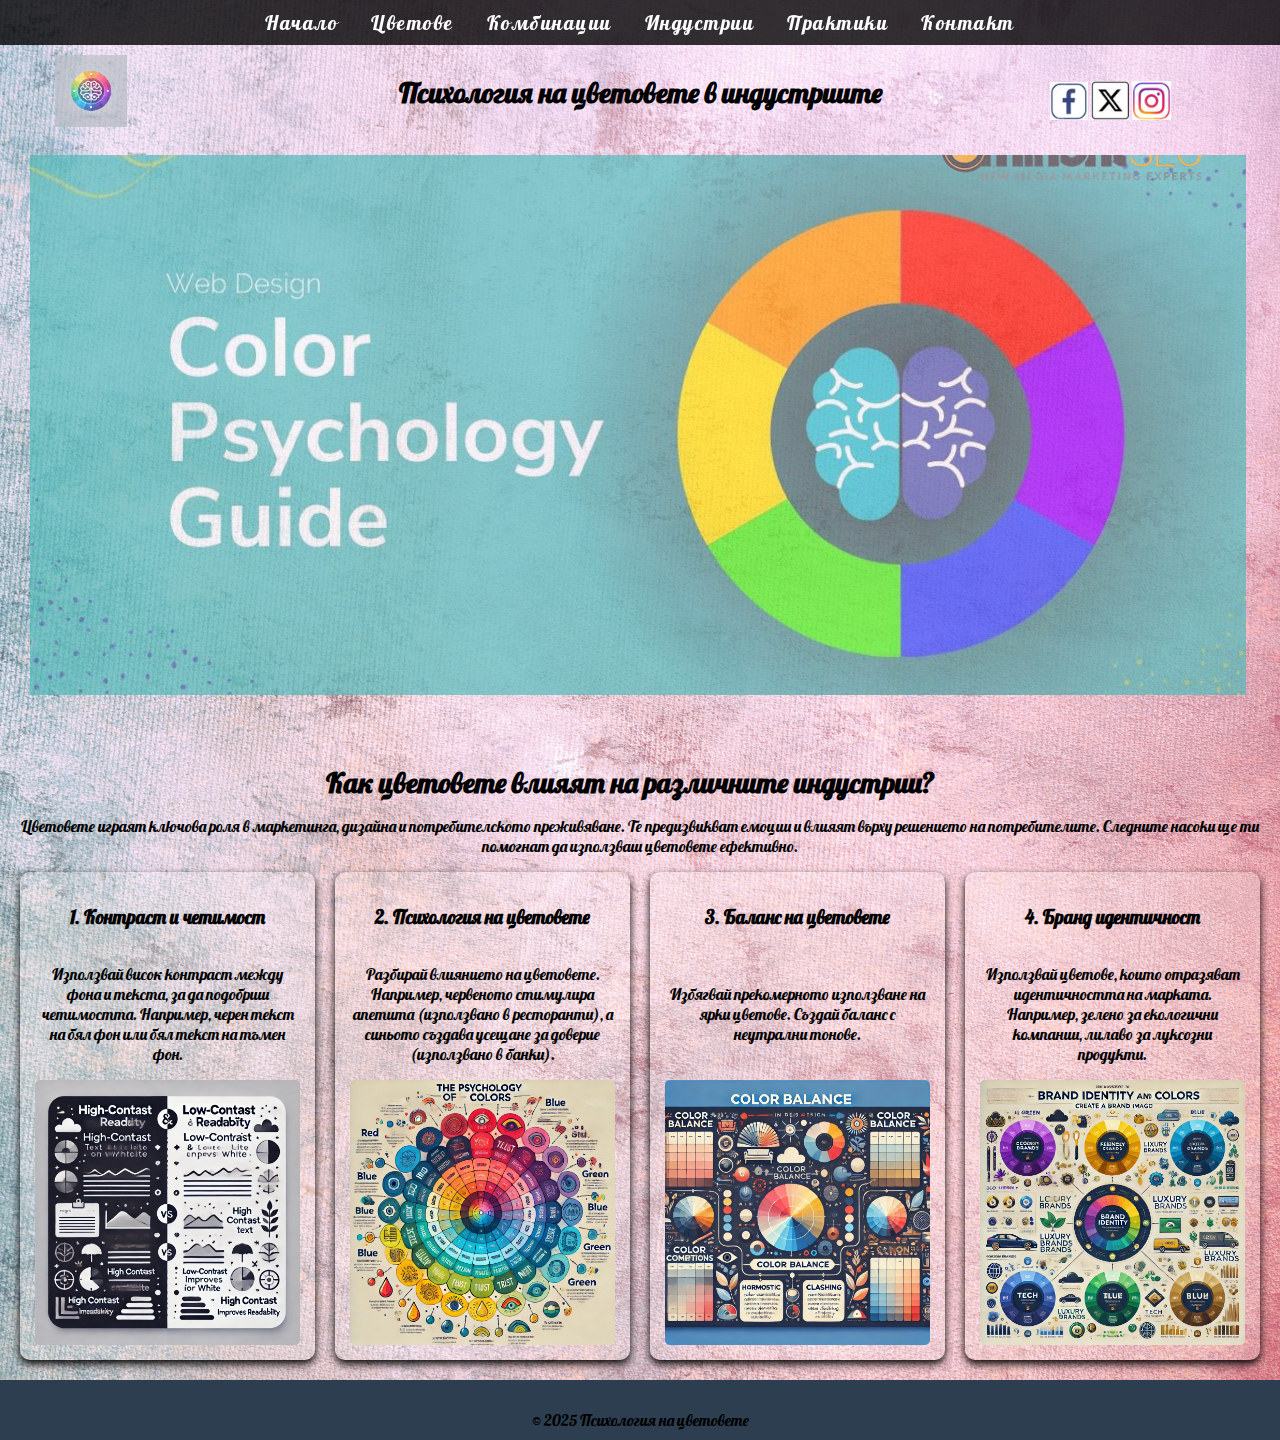
<file: industries.html>
<!DOCTYPE html>
<!--
Click nbfs://nbhost/SystemFileSystem/Templates/Licenses/license-default.txt to change this license
Click nbfs://nbhost/SystemFileSystem/Templates/ClientSide/html.html to edit this template
-->
<html lang="bg">
<head>
    <meta charset="UTF-8">
    <meta name="viewport" content="width=device-width, initial-scale=1.0">
    <title>Психология на цветовете в индустриите</title>
        <link rel="shortcut icon" type="images/images.avif" href="images/images.avif">
        <link href="css/newcss.css" rel="stylesheet" type="text/css"/>
        <link href="https://fonts.googleapis.com/css2?family=Indie+Flower&family=Lobster&family=Tinos:ital,wght@0,400;0,700;1,400;1,700&display=swap" rel="stylesheet">
</head>
<body class="Lobster">
    <header>
        <div class="header row">
            <div class="col-1"> 
                <a href="index.html">                        
                    <img class="logo" src="images/logo.jpg" alt="logo"/>
                </a>
            </div>
            <div class="col-8">
                <h1 class="content">Психология на цветовете в индустриите</h1>
            </div>
           <div class="col-3 socials">
                    <a href=" https://www.facebook.com/" target="_blank" title="Посетете ни в facebook">  
                        <img class="f" src="images/facebook.png" alt=""/></a>
                    <a href=" https://x.com/?lang=en&mx=2" target="_blank" title="Посетете ни в x">
                        <img class="x" src="images/X_logo.JPG" alt=""/></a>
                    <a href=" https://www.instagram.com/" target="_blank" title="Посетете ни в instagram">
                        <img class="inst" src="images/instagram.png" alt=""/></a>
                </div>
               <div class="imgcontainer"> 
                    <img class="psychology" src="images/eminentseo_color-psychology_Post_Featured.jpg" alt="psychology">
                </div>
        </div>
    </header>

    <nav>
        <ul class="caveat-uniquifier">
            <li><a href="index.html">Начало</a></li>
            <li><a href="colors.html">Цветове</a></li>
            <li><a href="combinations.html">Комбинации</a></li>
            <li><a href="industries.html">Индустрии</a></li>
            <li><a href="best-practices.html">Практики</a></li>
            <li><a href="contact.html">Контакт</a></li>
        </ul>
    </nav>
<div class="mobile-menu">
    <button class="menu-toggle">☰</button>
    <ul class="mobile-nav">
        <li><a href="index.html">Начало</a></li>
        <li><a href="colors.html">Цветове</a></li>
        <li><a href="combinations.html">Комбинации</a></li>
        <li><a href="industries.html">Индустрии</a></li>
        <li><a href="best-practices.html">Практики</a></li>
        <li><a href="contact.html">Контакт</a></li>
    </ul>
</div>
    <main>
        <h2>Как цветовете влияят на различните индустрии?</h2>
        <p>Цветовете играят ключова роля в маркетинга, дизайна и потребителското преживяване. Те предизвикват емоции и влияят върху решението на потребителите. Следните насоки ще ти помогнат да използваш цветовете ефективно.</p>

        <section class="best-industries">
            <div class="industries">
                <h3>1. Контраст и четимост</h3>
                <p>Използвай висок контраст между фона и текста, за да подобриш четимостта. Например, черен текст на бял фон или бял текст на тъмен фон.</p>
                <img src="images/low-contrast.jpg" alt="Контраст и четимост">
            </div>

            <div class="industries">
                <h3>2. Психология на цветовете</h3>
                <p>Разбирай влиянието на цветовете. Например, червеното стимулира апетита (използвано в ресторанти), а синьото създава усещане за доверие (използвано в банки).</p>
                <img src="images/psychology-of-colors.jpg" alt="Психология на цветовете">
            </div>

            <div class="industries">
                <h3>3. Баланс на цветовете</h3>
                <p>Избягвай прекомерното използване на ярки цветове. Създай баланс с неутрални тонове.</p>
                <img src="images/color-balance.jpg" alt="Баланс на цветовете">
            </div>
            <div class="industries">
                <h3>4. Бранд идентичност</h3>
                <p>Използвай цветове, които отразяват идентичността на марката. Например, зелено за екологични компании, лилаво за луксозни продукти.</p>
                <img src="images/brand-identity.jpg" alt="Цветове в брандирането">
            </div>
        </section>
    </main>

    <footer class="footer center">
        <p>&copy; 2025 Психология на цветовете</p>
    </footer>
    <script src="JavaScript/jsMenuMobile.js" type="text/javascript"></script>
</body>
</html>
</file>
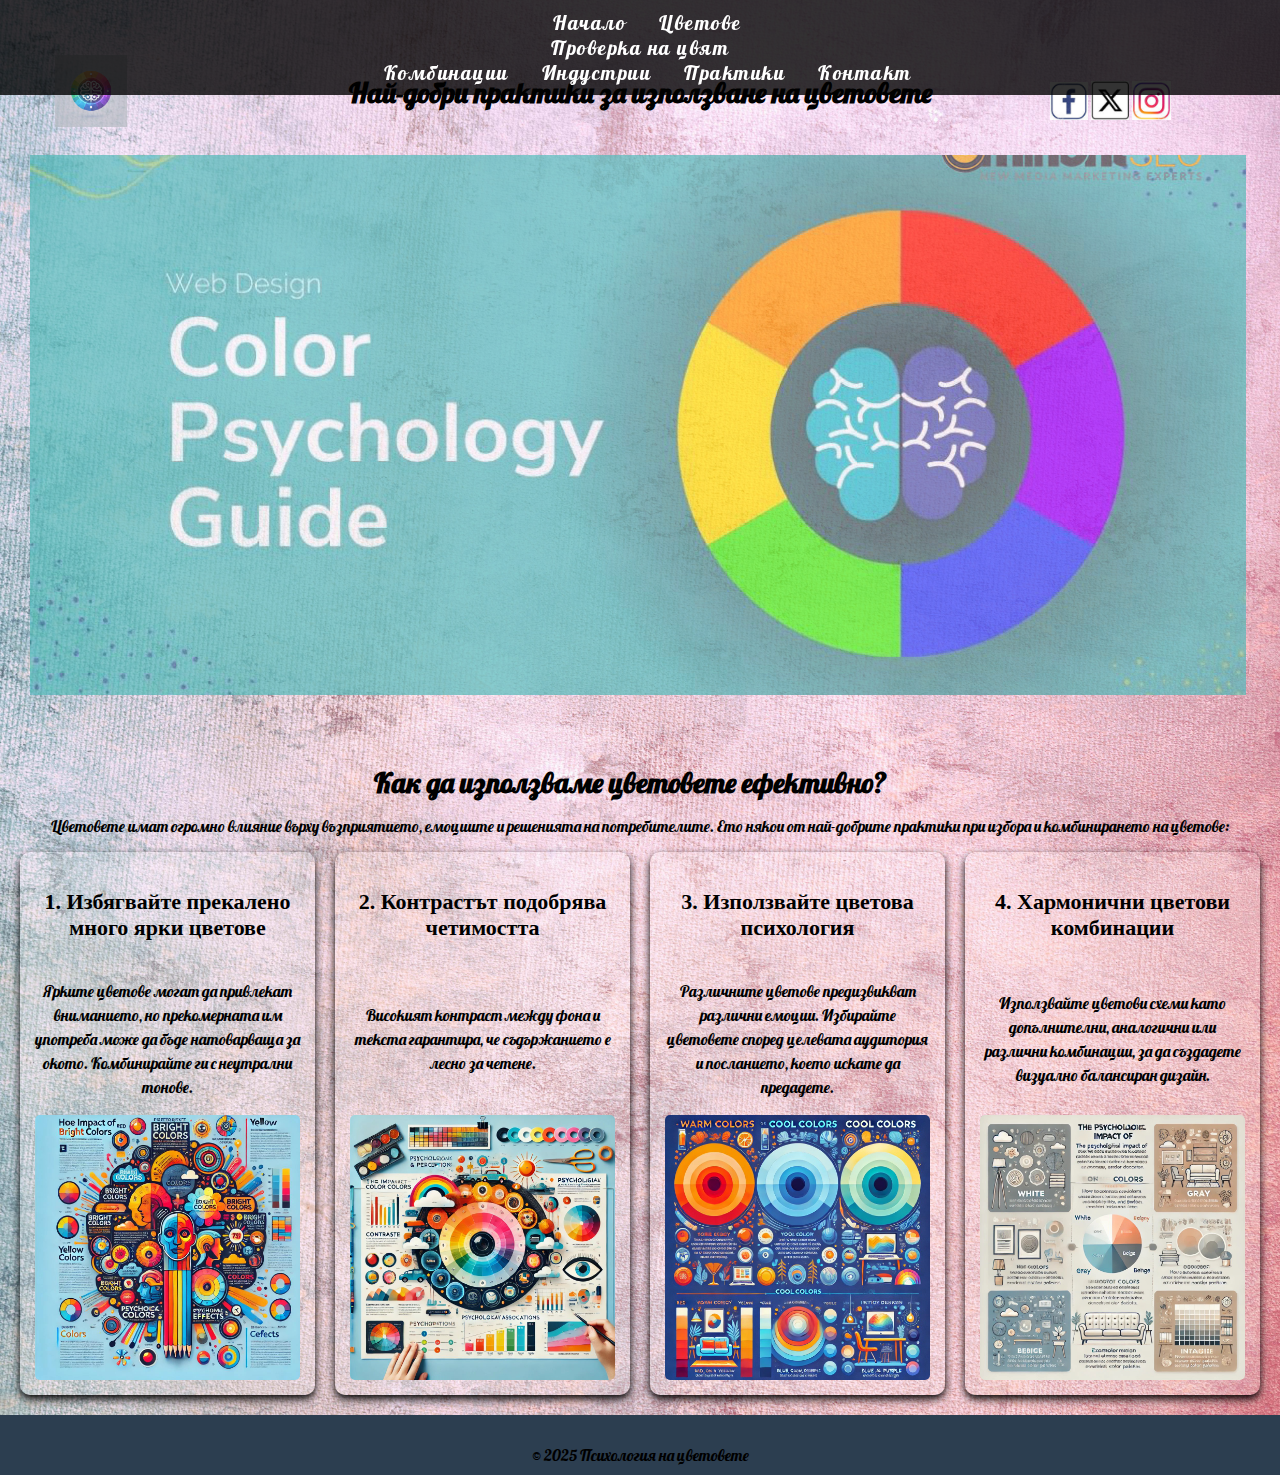
<file: src/main/resources/templates/best-practices.html>
<!DOCTYPE html>
<html lang="bg" xmlns:th="http://www.w3.org/1999/xhtml">
<head>
    <meta charset="UTF-8">
    <meta name="viewport" content="width=device-width, initial-scale=1.0">
    <title>Най-добри практики за използване на цветовете</title>
    <link rel="shortcut icon" type="images/images.avif" href="../static/images/images.avif">
    <link href="../static/css/newcss.css" rel="stylesheet" type="text/css"/>
    <link href="https://fonts.googleapis.com/css2?family=Indie+Flower&family=Lobster&family=Tinos:ital,wght@0,400;0,700;1,400;1,700&display=swap" rel="stylesheet">
</head>
<body class="Lobster">
    <header>
        <div class="header row">
            <div class="col-1"> 
                <a href="index.html">                        
                    <img class="logo" src="../static/images/logo.jpg" alt="logo"/>
                </a>
            </div>
            <div class="col-8">
                <h1 class="content">Най-добри практики за използване на цветовете</h1>
            </div>
            <div class="col-3 socials">
               <a href=" https://www.facebook.com/" target="_blank" title="Посетете ни в facebook">  
                        <img class="f" src="../static/images/facebook.png" alt=""/></a>
                    <a href=" https://x.com/?lang=en&mx=2" target="_blank" title="Посетете ни в x">
                        <img class="x" src="../static/images/X_logo.JPG" alt=""/></a>
                    <a href=" https://www.instagram.com/" target="_blank" title="Посетете ни в instagram">
                        <img class="inst" src="../static/images/instagram.png" alt=""/></a>
                </div>
               <div class="imgcontainer"> 
                    <img class="psychology" src="../static/images/eminentseo_color-psychology_Post_Featured.jpg" alt="psychology">
                </div>
        </div>
    </header>

    <nav>
        <ul class="nav">
            <li><a th:href="@{/}">Начало</a></li>
            <li>
                <a th:href="@{/colors}">Цветове</a>
                <ul class="dropdown">
                    <li><a th:href="@{/color-search}">Проверка на цвят</a></li>
                </ul>
            </li>
            <li><a th:href="@{/combinations}">Комбинации</a></li>
            <li><a th:href="@{/industries}">Индустрии</a></li>
            <li><a th:href="@{/best-practices}">Практики</a></li>
            <li><a th:href="@{/contact}">Контакт</a></li>
        </ul>
    </nav>

    <div class="mobile-menu">
        <button class="menu-toggle">☰</button>
        <ul class="mobile-nav">
            <li><a th:href="@{/}">Начало</a></li>
            <li class="has-dropdown">
                <div class="dropdown-header">
                    <a th:href="@{/colors}">Цветове</a>
                    <span class="toggle-icon">+</span>
                </div>
                <ul class="dropdown">
                    <li><a th:href="@{/color-search}">Проверка на цвят</a></li>
                </ul>
            </li>
            <li><a th:href="@{/combinations}">Комбинации</a></li>
            <li><a th:href="@{/industries}">Индустрии</a></li>
            <li><a th:href="@{/best-practices}">Практики</a></li>
            <li><a th:href="@{/contact}">Контакт</a></li>
        </ul>
    </div>
    <main>
        <h2>Как да използваме цветовете ефективно?</h2>
        <p>Цветовете имат огромно влияние върху възприятието, емоциите и решенията на потребителите. Ето някои от най-добрите практики при избора и комбинирането на цветове:</p>

        <section class="best-practices">
            <div class="practice">
                <h3>1. Избягвайте прекалено много ярки цветове</h3>
                <p>Ярките цветове могат да привлекат вниманието, но прекомерната им употреба може да бъде натоварваща за окото. Комбинирайте ги с неутрални тонове.</p>
                <img src="../static/images/bright-colors.jpg" alt="Прекалено много ярки цветове">
            </div>

            <div class="practice">
                <h3>2. Контрастът подобрява четимостта</h3>
                <p>Високият контраст между фона и текста гарантира, че съдържанието е лесно за четене.</p>
                <img src="../static/images/color-contrast.jpg" alt="Контраст и четимост">
            </div>
            <div class="practice">
                <h3>3. Използвайте цветова психология</h3>
                <p>Различните цветове предизвикват различни емоции. Избирайте цветовете според целевата аудитория и посланието, което искате да предадете.</p>
                <img src="../static/images/psychologie-colorjpg.jpg" alt="Психология на цветовете">
            </div>
            <div class="practice">
                <h3>4. Хармонични цветови комбинации</h3>
                <p>Използвайте цветови схеми като допълнителни, аналогични или различни комбинации, за да създадете визуално балансиран дизайн.</p>
                <img src="../static/images/combination.jpg" alt="Хармонични цветови комбинации">
            </div>
        </section>
    </main>

    <footer class="footer center">
        <p>&copy; 2025 Психология на цветовете</p>
    </footer>
    <script src="../static/JavaScript/jsMenuMobile.js" type="text/javascript"></script>
</body>
</html>
</file>
<file: css/newcss.css>
/*
Click nbfs://nbhost/SystemFileSystem/Templates/Licenses/license-default.txt to change this license
Click nbfs://nbhost/SystemFileSystem/Templates/ClientSide/css.css to edit this template
*/
/* 
    Created on : 3.02.2025 г., 10:34:27 ч.
    Author     : Vegito
*/
* {
    box-sizing: border-box;
    font-family: "Lobster", serif;
}

/* Основни стилове */
body {
    background-image:  url("../images/pexels-anete-lusina-6331082.jpg");
    color: black;
    background-repeat: no-repeat;
    background-size: cover;
    background-position: center;
    margin: auto;
    width:100%;
    text-align: center;
    padding-top: 60px; /* Оставя място под менюто, за да не припокрива съдържанието */
}
/* Style the header */
.header {
    padding: 30px;
    text-align: center;
    font-size: 1.0VW;
}
h1 {
    position: absolute;
    top: 75px; /* Повдига текста по-нагоре */
    left: 50%;
    transform: translateX(-50%);
    text-align: center;
    font-size: 2.2vw;
    font-weight: bold;
    margin: 0;
    padding: 0;
    z-index: 10; /* Гарантира, че текстът е над всички елементи */
}
h2 {
    text-align: center;
    font-size: 2.2vw; /* Адаптивен размер за различни екрани */
    font-weight: bold;
    margin: 10px auto;
    display: block;
    max-width: 80%;
    transform: translateX(-1%);
    margin-top: 20px; /* Регулирай тази стойност, ако е необходимо */
}

h1:hover{
    color: red;
}
.socials img{
    transition: width 2s linear, height 2s linear;
}
.socials img:hover {
    width: 5vw;
    height: auto;
}
.psychology{
    width: 95vw; /* Запълва цялата ширина на екрана */
    height: 60vh; /* Заема 40% от височината на екрана */
    display: flex;
    align-items: center;
    justify-content: center;
    object-fit: cover;
    opacity: 0.7;
}

.slogan {
    font-size: 18px; /* Увеличава размера */
    font-style: italic; /* Добавя лек наклон */
    color: #333; /* Променя цвета */
    text-align: center; /* Центрира текста */
    margin-top: 10px; /* Добавя отстояние отгоре */
}

/* Style the top navigation bar */
.topnav {
    overflow: hidden;
    background-color: #ccc;

}

/* Style the topnav links */
/*da se narejdat edno sled drugo v menu-to*/
.topnav a {
    float: left;
    display: block;
    color: #f2f2f2;
    text-align: center;
    padding: 14px 16px;
    text-decoration: none;

}

/* Change color on hover */
.topnav a:hover {
    background-color: #ddd;
    color: black;
}

.colorsOfpsychology{
    width: 25%;
    height: auto;
    opacity: 0.7;
    transition: all 0.3s ease-in-out; /* Лек преход при промяна */
    border-radius: 15px;
}
.colorsOfpsychology:hover{
    opacity: 1; /*Премахва прозрачността при hover */
    width: 30%;/*Увеличава размера плавно */
    height: auto;
    border-radius: 30px;
}

.logo {
    width: 100%;
    height: auto;
    max-width: 100px;
    opacity: 0.7;
    z-index: 1001;/*Да е видимо на всички екрани*/
}


nav {
    background: rgba(0, 0, 0, 0.8); /* Тъмен прозрачен фон за добра четимост*/
    color: white; /* Бял текст за по-добър контраст */
    padding: 10px 0; /* Добавя пространство вътре в навигацията */
    text-align: center;
    position: fixed;
    top: 0;
    left: 0;
    width: 100%;
    z-index: 1000; /* Проверява дали менюто е над всички елементи */
}

nav ul {
    list-style: none;
    padding: 0;
    margin: 0;
}

nav ul li {
    display: inline;
    margin: 0 15px;
}

nav ul li a {
    font-weight: 300; /* По-тънки букви*/
    font-size: 20px; /* Леко намален размер */
    letter-spacing: 1.5px; /* Малко повече разстояние между буквите */
    color: white; /* Проверка дали линковете са бели */
    text-decoration: none; /*Премахва подчертаването */
    transition: color 0.8s ease-in-out; /*анимация при задържане */
}

nav ul li a:hover {
    color: #FFD700; /* Променя цвета при задържане */
}

main {
    padding: 20px;
}
.lobster-regular {
    font-family: "Lobster", serif;
    font-weight: 400;
    font-style: normal;
}
input[type=text], select, textarea {
    font-size: 16px; /* Увеличава размера на текста */
    color: #333; /* По-тъмен цвят за по-добра четимост */
    background-color: rgba(255, 255, 255, 0.9); /* Лек фон, за да изпъква текста */
    border: 1px solid #ccc; /* Граница за по-добра видимост */
    padding: 12px; /* Добавя разстояние в полето */
    border-radius: 5px; /* Заоблени ъгли */
    width: 100%;
    resize: vertical;
}
input[type=submit] {
    font-size: 16px; /* Подходящ размер на текста */
    background-color: #04AA6D;
    color: white;
    border: 1px solid #ccc;
    padding: 10px 20px;
    border-radius: 5px;
    cursor: pointer;
    display: block;
    margin: 20px auto;
    width: auto; /* Позволява на бутона да заеме само нужната ширина */
    max-width: 200px; /* Ограничение на максималната ширина */
    text-align: center; /* Центриране на текста */
}

input[type=submit]:hover {
    background-color: #45a049;
}

.container {
    border-radius: 8px;
    background-color: rgba(255,255,255,0.6);/*По-малко прозрачност*/
    padding: 20px;
    box-shadow: 0 4px 8px rgba(0,0,0,0.2)/*Добавяме сянка*/
}


.content {
    text-align: center;

}
.center {
    padding: 10px;
    line-height: 1.8;
    hyphens: auto;
    text-align: justify;
}
.footer {
    background-color: #2c3e50;
    padding: 10px;
    height: 60px;
    text-align: center;
}
/* Прозрачен фон на таблицата */
.table-container {
    background: rgba(255, 255, 255, 0.2); /* Бял фон с прозрачност 20% */
    padding: 15px;
    border-radius: 10px; /* Леко заоблени краища */
}

/* Подобряване на четимостта на заглавията на колоните */
th {
    background-color: rgba(0, 0, 0, 0.85); /* Тъмен фон за заглавията */
    color: white; /* Бял текст */
    font-weight: 300; /* По-тънки букви*/
    letter-spacing: 1.5px; /* Малко повече разстояние между буквите */
    text-decoration: none; /*Премахва подчертаването */
    text-transform: uppercase;
    padding: 12px;
    text-shadow: 1px 1px 2px rgba(0,0,0,0.5);
}

/* Подчертаване на редовете при ховър */
tr:hover {
    background-color: rgba(0, 0, 0, 0.15); /* Леко потъмняване при ховър */
    transform: scale(1.02); /*уголемяване на реда*/
    transition: all 0.2s ease-in-out; /*Плавно преминаване на ефекта*/
}

/* По-добро разстояние между клетките */
td {
    padding: 12px;
    font-size: 16px;
    vertical-align: middle;/*Центрира текста във височина*/
}

/* Стил за имената на цветовете */
.color-name {
    font-weight: bold;
    text-transform: uppercase;
    color: white; /* Бял текст за контраст */
    text-align: center;
    text-shadow: 1px 1px 2px black;
}

/* Лек борд за по-добро оформление */
table {
    border-collapse: collapse;
    width: 100%;
}

th, td {
    border: 1px solid rgba(0, 0, 0, 0.3); /* Лек сив борд */
    padding: 15px;
}
/*хоризонтално превъртане*/
html,body {
    margin: 0;
    padding: 0;
    width: 100%;
    overflow-x: hidden;
}
/*Слайдер контейнер*/
.slider {
    display: flex;
    justify-content: center;
    align-items: center;
    width: 100%;
    position: relative;
    max-width: 700px;
    margin: 20px auto;
    /*overflow: hidden;*/
}
/*Всяка слайд снимка*/
.slide {
    display: none;
    width: 100%;
    height: 100%;
    text-align: center;
}

.slide img {
    width: 100%;
    height: auto;
    border-radius: 10px;
    object-fit: cover;/*Запълва слайда без изкривяване*/
}

.slide:first-child {
    display: block;
}
/* Стил за бутоните */
.slider button {
    position: absolute;
    top: 50%;
    transform: translateY(-50%);
    background-color: rgba(0, 0, 0, 0.5);
    color: white;
    border: none;
    padding: 10px 15px;
    font-size: 24px;
    cursor: pointer;
    border-radius: 5px;
}

.slider button:hover {
    background-color: rgba(0, 0, 0, 0.8);
}

/* Позиции на бутоните */
.prev, .next {
    position: absolute;
    top: 50%;
    transform: translateY(-50%);
    background-color: rgba(0, 0, 0, 0.5); /* Полупрозрачен фон */
    color: white;
    border: none;
    padding: 10px 15px;
    cursor: pointer;
    font-size: 20px;
    transition: 0.3s;
}

.prev:hover, .next:hover {
    background-color: rgba(0, 0, 0, 0.8);
}

.prev {
    left: 10px;
}

.next {
    right: 10px;
}
/* Цветови комбинации */
.color-combinations {
    width: 100%;
    border-collapse: collapse;
    margin: 20px 0;
}

.color-combinations th, .color-combinations td {
    border: 1px solid #ccc;
    padding: 12px;
    text-align: center;
}
.color-combinations td {
    vertical-align: middle;
    text-align: center;
    padding: 15px;
}

.color-combinations th {
    font-size: 18px;
    font-weight: bold;
    text-transform: uppercase;
}

.color-box {
    display: inline-block;
    width: 40px;
    height: 40px;
    margin: 5px;
    border-radius: 5px;
}


.best-industries {
    display: flex;
    justify-content: center;
    align-items: stretch;/*всички елементи на една височина*/
    gap: 20px;/*разстоянието между кутийките*/
}

.industries {
    display: flex;
    flex-direction: column;
    justify-content: space-between;
    flex: 1;
    background: rgba(255, 255, 255, 0.2);/*Изсветлява белият фон*/
    padding: 15px;
    border-radius: 10px;/*Заобля ъглите*/
    text-align: center;
    box-shadow: 0px 4px 8px rgba(0, 0, 0, 2);/*Лека сянка за изпъкване*/
}

.industries img {
    width: 100%;
    height: auto;
    border-radius: 5px;
}

.industries:hover {
    transform: scale(1.02);/*Изпъкване*/
    transition: transform 0.3s ease-in-out;
    box-shadow: 0px 8px 15px rgba(0,0,0,0.25);/*СЯнка*/
}

.best-practices {
    display: flex;
    justify-content: center;
    align-items: stretch;/*всички елементи на една височина*/
    gap: 20px;/*разстоянието между кутийките*/
}

.practice {
    display: flex;
    flex-direction: column;
    justify-content: space-between;
    flex: 1;
    background: rgba(255, 255, 255, 0.2);/*Изсветлява белият фон*/
    padding: 15px;
    border-radius: 10px;/*Заобля ъглите*/
    text-align: center;
    box-shadow: 0px 4px 8px rgba(0, 0, 0, 2);/*Лека сянка за изпъкване*/
}

.practice img {
    width: 100%;
    height: auto;
    border-radius: 5px;
}
.practice:hover {
    transform: scale(1.02);/*Изпъкване*/
    transition: transform 0.3s ease-in-out, box-shadow 0.3s ease-in-out;/*За по-плавен ефект*/
    box-shadow: 0px 8px 15px rgba(0,0,0,0.25);/*СЯнка*/
}

.practice h3 {
    font-family: 'Tinos', serif;
    font-size: 22px;
    font-weight: bold;
}

.practice p {
    font-size: 16px;
    line-height: 1.5;
}

/* Ефект за плавна промяна */
.fade {
    animation: fadeEffect 1s;
}

@keyframes fadeEffect {
    from {
        opacity: 0.4;
    }
    to {
        opacity: 1;
    }
}
/* вдигаме логото малко по-нагоре*/
.socials{
    margin-top: 4vh
}
.socials img, .x, .inst {
    width: 3vw;
    height: auto;
}

.f{
    width: 1.5vw;
    height: auto;
    margin-left: 2vw;
    margin-right: 0vw;
}

.col-25, .col-75, input[type=submit] {
    width: 100%;
    margin-top: 0;
}
/* For mobile phones: */
[class*="col-"] {
    width: 100%;
}
/* Скрита навигация по подразбиране */
.mobile-menu {
    display: none;
    position: absolute;
    width: 100%;
    top: 50px;
    left: 0;
    text-align: center;
    padding: 10px 0;
    z-index: 10000;
}

.menu-toggle {
    background-color: black;
    color: white;
    border: none;
    padding: 10px 15px;
    font-size: 20px;
    cursor: pointer;
    position: absolute;
    top: 15px;
    right: 20px;
    z-index: 1000;
    border-radius: 5px;
}

/* Стил за мобилното меню */
.mobile-nav {
    display: none;
    flex-direction: column;
    background-color: black;
    position: absolute;
    top: 50px;
    right: 20px;
    width: 200px;
    border-radius: 5px;
    box-shadow: 0px 4px 6px rgba(0, 0, 0, 0.3);
}

.mobile-nav li {
    list-style: none;
    padding: 10px;
    border-bottom: 1px solid white;
    text-align: center;
}

.mobile-nav li a {
    color: white;
    text-decoration: none;
    font-size: 18px;
    display: block;
}

.mobile-nav li:last-child {
    border-bottom: none;
}

/* Показване на мобилното меню при клик */
.mobile-nav.active {
    display: flex;
}



@media only screen and (max-width: 480px) {
    body {
        background-color: blueviolet;
        font-size: 40px;
    }

    /*Центриране на логото */
    .logo {
        max-width: 50px;
        display: block;
        margin: 5px auto;
    }

    /*Подравняване на заглавието */
    h1 {
        font-size: 3vw;
        text-align: center;
        margin-top: 60px ;
        display: block;
    }
    h2 {
        font-size: 4vw;
        text-align: center;
    }
    h3 {
        font-size: 5vw;
        text-align: center;
    }

    /*Подравняване на социалните икони*/
    .socials {
        display: flex;
        justify-content: center;
        gap: 10px;
        margin-top: 10px;
    }

    .socials img {
        width: 7vw;
        height: auto;
    }
    .imgcontainer {
        display: flex;
        justify-content: center;
        align-items: center;
        margin-top: 40px;
    }
    /* Центриране и адаптиране на снимката */
    .psychology {
        display: flex;
        width: 90%;
        height: 50%;
        align-items: center;
        object-fit: cover;
    }

    /*Респонсив слайдър */
    .slider {
        width: 90%;
        max-width: 320px;
        margin: 0 auto;
    }

    .slide img {
        width: 100%;
        height: auto;
    }

    /*Подравняване на текста */
    p {
        font-size: 13px;
        line-height: 1.5;
        text-align: justify;
        padding: 10px;
    }
    .menu-toggle {
        display: block;

    }
    .mobile-menu {
        display: block;
        top: 0;
        left: 0;
        width: 100%;
        background-color: rgba(34, 34, 34, 0.6);
        z-index: 1000;

    }

    /*     Навигация (меню) */
    nav ul {
        display: none;  /*Скриваме старото меню */

    }

    nav li {
        width: 100%;
        text-align: center;
        padding: 5px;
    }

    /* Подравняване на таблицата */
    table {
        width: 100%;
        font-size: 12px;
    }

    th, td {
        padding: 8px;
        text-align: center;
    }
    address, div label, contactForm {
        font-size: 13px;
        line-height: 1.5;
    }
    .col-25 {
        float: left;
        width: 25%;
        margin-top: 6px;
    }

    .col-75 {
        float: left;
        width: 75%;

        margin-top: 6px;
    }
    .footer {
        background-color: #2c3e50;
        height: 40px;
        padding: 2px 5px;/*Намалява вътрешния отстъп*/
        display: flex;
        align-items: center;
        justify-content: center;
        font-size: 12px;/*По-малък шрифт*/
    }
    .color-combinations {
        display: block;
        width: 100%;
    }

    .color-combinations th, .color-combinations td {
        width: 30%;
        padding: 3px;
        font-size: 14px;
        text-align: center;
        word-wrap: break-word;/*Пренасяне на текста*/
    }

    .best-industries {
        display: grid;
        grid-template-columns: repeat(2, 1fr); /* Две кутийки на ред */

    }
    .best-practices {
        display: grid;
        grid-template-columns: repeat(2, 1fr); /* Две кутийки на ред */
    }
    .practice {
        height: 100%;
        padding: 6px;
        text-align: center;
    }

}

@media only screen and (min-width: 481px) and (max-width: 768px) {
    body {
        background-color: blueviolet;
        font-size: 40px;
    }

    /*Центриране на логото */
    .logo {
        max-width: 50px;
        display: block;
        margin: 5px auto;
    }

    /*Подравняване на заглавието */
    h1 {
        font-size: 3vw;
        text-align: center;
        margin-top: 60px ;
        display: block;
    }
    h2 {
        font-size: 4vw;
        text-align: center;
    }
    h3 {
        font-size: 5vw;
        text-align: center;
    }

    /*Подравняване на социалните икони*/
    .socials {
        display: flex;
        justify-content: center;
        gap: 10px;
        margin-top: 10px;
    }

    .socials img {
        width: 7vw;
        height: auto;
    }
    .imgcontainer {
        display: flex;
        justify-content: center;
        align-items: center;
        margin-top: 40px;
    }
    /* Центриране и адаптиране на снимката */
    .psychology {
        display: flex;
        width: 90%;
        height: 50%;
        align-items: center;
        object-fit: cover;
        /*        margin-top: 70px;*/
    }

    /*Респонсив слайдър */
    .slider {
        width: 90%;
        max-width: 320px;
        margin: 0 auto;
    }

    .slide img {
        width: 100%;
        height: auto;
    }

    /*Подравняване на текста */
    p {
        font-size: 13px;
        line-height: 1.5;
        text-align: justify;
        padding: 10px;
    }
    .menu-toggle {
        display: block;

    }
    .mobile-menu {
        display: block;
        top: 0;
        left: 0;
        width: 100%;
        background-color: rgba(34, 34, 34, 0.6);
        z-index: 1000;

    }

    /*     Навигация (меню) */
    nav ul {
        display: none;  /*Скриваме старото меню */

    }

    nav li {
        width: 100%;
        text-align: center;
        padding: 5px;
    }
     /* Подравняване на таблицата */
    table {
        width: 100%;
        font-size: 12px;
    }

    th, td {
        padding: 8px;
        text-align: center;
    }
    address, div label, contactForm {
        font-size: 13px;
        line-height: 1.5;
    }

    .slider {
        width: 85%;
        max-width: 400px;
    }

    .color-combinations th, .color-combinations td {
        width: 32%;
        font-size: 14px;
    }

    .best-industries,
    .best-practices {
        display: grid;
        grid-template-columns: repeat(2, 1fr); /* Две кутийки на ред */
        gap: 15px;
    }

   .footer {
        background-color: #2c3e50;
        height: 40px;
        padding: 2px 5px;/*Намалява вътрешния отстъп*/
        display: flex;
        align-items: center;
        justify-content: center;
        font-size: 12px;/*По-малък шрифт*/
    }
}
/* МЕДИЯ: ДЕСКТОП (769px И НАГОРЕ)*/
@media only screen and (min-width: 769px) {
    body {
        background-color: white;
    }
    [class*="col-"] {
        float: left;
        padding: 15px;
    }
    
 .logo {
        max-width: 80px;
        margin: 10px;
    }
    /* От W3Schools за гъвкави колони */
    .col-1 {
        width: 8.33%;
    }
    .col-2 {
        width: 16.66%;
    }
    .col-3 {
        width: 25%;
    }
    .col-4 {
        width: 33.33%;
    }
    .col-5 {
        width: 41.66%;
    }
    .col-6 {
        width: 50%;
    }
    .col-7 {
        width: 58.33%;
    }
    .col-8 {
        width: 66.66%;
    }
    .col-9 {
        width: 75%;
    }
    .col-10 {
        width: 83.33%;
    }
    .col-11 {
        width: 91.66%;
    }
    .col-12 {
        width: 100%;
    }
    .col-25 {
        float: left;
        width: 25%;
        margin-top: 6px;
    }
    .col-75 {
        float: left;
        width: 75%;
        margin-top: 6px;
    }

    /* Слайдер за десктоп */
    .slider {
        width: 60%;
        max-width: 800px;
        margin: 0 auto;
    }
}
</file>
<file: src/main/resources/static/css/newcss.css>
/*
Click nbfs://nbhost/SystemFileSystem/Templates/Licenses/license-default.txt to change this license
Click nbfs://nbhost/SystemFileSystem/Templates/ClientSide/css.css to edit this template
*/
/* 
    Created on : 3.02.2025 г., 10:34:27 ч.
    Author     : Vegito
*/
* {
    box-sizing: border-box;
    font-family: "Lobster", serif;
}

/* Основни стилове */
body {
    background-image:  url("../images/pexels-anete-lusina-6331082.jpg");
    color: black;
    background-repeat: no-repeat;
    background-size: cover;
    background-position: center;
    margin: auto;
    width:100%;
    text-align: center;
    padding-top: 60px; /* Оставя място под менюто, за да не припокрива съдържанието */
}
/* Style the header */
.header {
    padding: 30px;
    text-align: center;
    font-size: 1.0VW;
}
h1 {
    position: absolute;
    top: 75px; /* Повдига текста по-нагоре */
    left: 50%;
    transform: translateX(-50%);
    text-align: center;
    font-size: 2.2vw;
    font-weight: bold;
    margin: 0;
    padding: 0;
    z-index: 10; /* Гарантира, че текстът е над всички елементи */
}
h2 {
    text-align: center;
    font-size: 2.2vw; /* Адаптивен размер за различни екрани */
    font-weight: bold;
    margin: 10px auto;
    display: block;
    max-width: 80%;
    transform: translateX(-1%);
    margin-top: 20px; /* Регулирай тази стойност, ако е необходимо */
}

h1:hover{
    color: red;
}
.socials img{
    transition: width 2s linear, height 2s linear;
}
.socials img:hover {
    width: 5vw;
    height: auto;
}
.psychology{
    width: 95vw; /* Запълва цялата ширина на екрана */
    height: 60vh; /* Заема 40% от височината на екрана */
    display: flex;
    align-items: center;
    justify-content: center;
    object-fit: cover;
    opacity: 0.7;
}

.slogan {
    font-size: 18px; /* Увеличава размера */
    font-style: italic; /* Добавя лек наклон */
    color: #333; /* Променя цвета */
    text-align: center; /* Центрира текста */
    margin-top: 10px; /* Добавя отстояние отгоре */
}

/* Style the top navigation bar */
.topnav {
    overflow: hidden;
    background-color: #ccc;

}

/* Style the topnav links */
/*da se narejdat edno sled drugo v menu-to*/
.topnav a {
    float: left;
    display: block;
    color: #f2f2f2;
    text-align: center;
    padding: 14px 16px;
    text-decoration: none;

}

/* Change color on hover */
.topnav a:hover {
    background-color: #ddd;
    color: black;
}

.colorsOfpsychology{
    width: 25%;
    height: auto;
    opacity: 0.7;
    transition: all 0.3s ease-in-out; /* Лек преход при промяна */
    border-radius: 15px;
}
.colorsOfpsychology:hover{
    opacity: 1; /*Премахва прозрачността при hover */
    width: 30%;/*Увеличава размера плавно */
    height: auto;
    border-radius: 30px;
}

.logo {
    width: 100%;
    height: auto;
    max-width: 100px;
    opacity: 0.7;
    z-index: 1001;/*Да е видимо на всички екрани*/
}


nav {
    background: rgba(0, 0, 0, 0.8); /* Тъмен прозрачен фон за добра четимост*/
    color: white; /* Бял текст за по-добър контраст */
    padding: 10px 0; /* Добавя пространство вътре в навигацията */
    text-align: center;
    position: fixed;
    top: 0;
    left: 0;
    width: 100%;
    z-index: 1000; /* Проверява дали менюто е над всички елементи */
}

nav ul {
    list-style: none;
    padding: 0;
    margin: 0;
}

nav ul li {
    display: inline;
    margin: 0 15px;
}

nav ul li a {
    font-weight: 300; /* По-тънки букви*/
    font-size: 20px; /* Леко намален размер */
    letter-spacing: 1.5px; /* Малко повече разстояние между буквите */
    color: white; /* Проверка дали линковете са бели */
    text-decoration: none; /*Премахва подчертаването */
    transition: color 0.8s ease-in-out; /*анимация при задържане */
}

nav ul li a:hover {
    color: #FFD700; /* Променя цвета при задържане */
}

main {
    padding: 20px;
}
.lobster-regular {
    font-family: "Lobster", serif;
    font-weight: 400;
    font-style: normal;
}
input[type=text], select, textarea {
    font-size: 16px; /* Увеличава размера на текста */
    color: #333; /* По-тъмен цвят за по-добра четимост */
    background-color: rgba(255, 255, 255, 0.9); /* Лек фон, за да изпъква текста */
    border: 1px solid #ccc; /* Граница за по-добра видимост */
    padding: 12px; /* Добавя разстояние в полето */
    border-radius: 5px; /* Заоблени ъгли */
    width: 100%;
    resize: vertical;
}
input[type=submit] {
    font-size: 16px; /* Подходящ размер на текста */
    background-color: #04AA6D;
    color: white;
    border: 1px solid #ccc;
    padding: 10px 20px;
    border-radius: 5px;
    cursor: pointer;
    display: block;
    margin: 20px auto;
    width: auto; /* Позволява на бутона да заеме само нужната ширина */
    max-width: 200px; /* Ограничение на максималната ширина */
    text-align: center; /* Центриране на текста */
}

input[type=submit]:hover {
    background-color: #45a049;
}

.container {
    border-radius: 8px;
    background-color: rgba(255,255,255,0.6);/*По-малко прозрачност*/
    padding: 20px;
    box-shadow: 0 4px 8px rgba(0,0,0,0.2)/*Добавяме сянка*/
}


.content {
    text-align: center;

}
.center {
    padding: 10px;
    line-height: 1.8;
    hyphens: auto;
    text-align: justify;
}
.footer {
    background-color: #2c3e50;
    padding: 10px;
    height: 60px;
    text-align: center;
}
/* Прозрачен фон на таблицата */
.table-container {
    background: rgba(255, 255, 255, 0.2); /* Бял фон с прозрачност 20% */
    padding: 15px;
    border-radius: 10px; /* Леко заоблени краища */
}

/* Подобряване на четимостта на заглавията на колоните */
th {
    background-color: rgba(0, 0, 0, 0.85); /* Тъмен фон за заглавията */
    color: white; /* Бял текст */
    font-weight: 300; /* По-тънки букви*/
    letter-spacing: 1.5px; /* Малко повече разстояние между буквите */
    text-decoration: none; /*Премахва подчертаването */
    text-transform: uppercase;
    padding: 12px;
    text-shadow: 1px 1px 2px rgba(0,0,0,0.5);
}

/* Подчертаване на редовете при ховър */
tr:hover {
    background-color: rgba(0, 0, 0, 0.15); /* Леко потъмняване при ховър */
    transform: scale(1.02); /*уголемяване на реда*/
    transition: all 0.2s ease-in-out; /*Плавно преминаване на ефекта*/
}

/* По-добро разстояние между клетките */
td {
    padding: 12px;
    font-size: 16px;
    vertical-align: middle;/*Центрира текста във височина*/
}

/* Стил за имената на цветовете */
.color-name {
    font-weight: bold;
    text-transform: uppercase;
    color: white; /* Бял текст за контраст */
    text-align: center;
    text-shadow: 1px 1px 2px black;
}

/* Лек борд за по-добро оформление */
table {
    border-collapse: collapse;
    width: 100%;
}

th, td {
    border: 1px solid rgba(0, 0, 0, 0.3); /* Лек сив борд */
    padding: 15px;
}
/*хоризонтално превъртане*/
html,body {
    margin: 0;
    padding: 0;
    width: 100%;
    overflow-x: hidden;
}
/*Слайдер контейнер*/
.slider {
    display: flex;
    justify-content: center;
    align-items: center;
    width: 100%;
    position: relative;
    max-width: 700px;
    margin: 20px auto;
    /*overflow: hidden;*/
}
/*Всяка слайд снимка*/
.slide {
    display: none;
    width: 100%;
    height: 100%;
    text-align: center;
}

.slide img {
    width: 100%;
    height: auto;
    border-radius: 10px;
    object-fit: cover;/*Запълва слайда без изкривяване*/
}

.slide:first-child {
    display: block;
}
/* Стил за бутоните */
.slider button {
    position: absolute;
    top: 50%;
    transform: translateY(-50%);
    background-color: rgba(0, 0, 0, 0.5);
    color: white;
    border: none;
    padding: 10px 15px;
    font-size: 24px;
    cursor: pointer;
    border-radius: 5px;
}

.slider button:hover {
    background-color: rgba(0, 0, 0, 0.8);
}

/* Позиции на бутоните */
.prev, .next {
    position: absolute;
    top: 50%;
    transform: translateY(-50%);
    background-color: rgba(0, 0, 0, 0.5); /* Полупрозрачен фон */
    color: white;
    border: none;
    padding: 10px 15px;
    cursor: pointer;
    font-size: 20px;
    transition: 0.3s;
}

.prev:hover, .next:hover {
    background-color: rgba(0, 0, 0, 0.8);
}

.prev {
    left: 10px;
}

.next {
    right: 10px;
}
/* Цветови комбинации */
.color-combinations {
    width: 100%;
    border-collapse: collapse;
    margin: 20px 0;
}

.color-combinations th, .color-combinations td {
    border: 1px solid #ccc;
    padding: 12px;
    text-align: center;
}
.color-combinations td {
    vertical-align: middle;
    text-align: center;
    padding: 15px;
}

.color-combinations th {
    font-size: 18px;
    font-weight: bold;
    text-transform: uppercase;
}

.color-box {
    display: inline-block;
    width: 40px;
    height: 40px;
    margin: 5px;
    border-radius: 5px;
}


.best-industries {
    display: flex;
    justify-content: center;
    align-items: stretch;/*всички елементи на една височина*/
    gap: 20px;/*разстоянието между кутийките*/
}

.industries {
    display: flex;
    flex-direction: column;
    justify-content: space-between;
    flex: 1;
    background: rgba(255, 255, 255, 0.2);/*Изсветлява белият фон*/
    padding: 15px;
    border-radius: 10px;/*Заобля ъглите*/
    text-align: center;
    box-shadow: 0px 4px 8px rgba(0, 0, 0, 2);/*Лека сянка за изпъкване*/
}

.industries img {
    width: 100%;
    height: auto;
    border-radius: 5px;
}

.industries:hover {
    transform: scale(1.02);/*Изпъкване*/
    transition: transform 0.3s ease-in-out;
    box-shadow: 0px 8px 15px rgba(0,0,0,0.25);/*СЯнка*/
}

.best-practices {
    display: flex;
    justify-content: center;
    align-items: stretch;/*всички елементи на една височина*/
    gap: 20px;/*разстоянието между кутийките*/
}

.practice {
    display: flex;
    flex-direction: column;
    justify-content: space-between;
    flex: 1;
    background: rgba(255, 255, 255, 0.2);/*Изсветлява белият фон*/
    padding: 15px;
    border-radius: 10px;/*Заобля ъглите*/
    text-align: center;
    box-shadow: 0px 4px 8px rgba(0, 0, 0, 2);/*Лека сянка за изпъкване*/
}

.practice img {
    width: 100%;
    height: auto;
    border-radius: 5px;
}
.practice:hover {
    transform: scale(1.02);/*Изпъкване*/
    transition: transform 0.3s ease-in-out, box-shadow 0.3s ease-in-out;/*За по-плавен ефект*/
    box-shadow: 0px 8px 15px rgba(0,0,0,0.25);/*СЯнка*/
}

.practice h3 {
    font-family: 'Tinos', serif;
    font-size: 22px;
    font-weight: bold;
}

.practice p {
    font-size: 16px;
    line-height: 1.5;
}

/* Ефект за плавна промяна */
.fade {
    animation: fadeEffect 1s;
}

@keyframes fadeEffect {
    from {
        opacity: 0.4;
    }
    to {
        opacity: 1;
    }
}
/* вдигаме логото малко по-нагоре*/
.socials{
    margin-top: 4vh
}
.socials img, .x, .inst {
    width: 3vw;
    height: auto;
}

.f{
    width: 1.5vw;
    height: auto;
    margin-left: 2vw;
    margin-right: 0vw;
}

.col-25, .col-75, input[type=submit] {
    width: 100%;
    margin-top: 0;
}
/* For mobile phones: */
[class*="col-"] {
    width: 100%;
}
/* Скрита навигация по подразбиране */
.mobile-menu {
    display: none;
    position: absolute;
    width: 100%;
    top: 50px;
    left: 0;
    text-align: center;
    padding: 10px 0;
    z-index: 10000;
}

.menu-toggle {
    background-color: black;
    color: white;
    border: none;
    padding: 10px 15px;
    font-size: 20px;
    cursor: pointer;
    position: absolute;
    top: 15px;
    right: 20px;
    z-index: 1000;
    border-radius: 5px;
}

/* Стил за мобилното меню */
.mobile-nav {
    display: none;
    flex-direction: column;
    background-color: black;
    position: absolute;
    top: 50px;
    right: 20px;
    width: 200px;
    border-radius: 5px;
    box-shadow: 0px 4px 6px rgba(0, 0, 0, 0.3);
}

.mobile-nav li {
    list-style: none;
    padding: 10px;
    border-bottom: 1px solid white;
    text-align: center;
}

.mobile-nav li a {
    color: white;
    text-decoration: none;
    font-size: 18px;
    display: block;
}

.mobile-nav li:last-child {
    border-bottom: none;
}

/* Показване на мобилното меню при клик */
.mobile-nav.active {
    display: flex;
}



@media only screen and (max-width: 480px) {
    body {
        background-color: blueviolet;
        font-size: 40px;
    }

    /*Центриране на логото */
    .logo {
        max-width: 50px;
        display: block;
        margin: 5px auto;
    }

    /*Подравняване на заглавието */
    h1 {
        font-size: 3vw;
        text-align: center;
        margin-top: 60px ;
        display: block;
    }
    h2 {
        font-size: 4vw;
        text-align: center;
    }
    h3 {
        font-size: 5vw;
        text-align: center;
    }

    /*Подравняване на социалните икони*/
    .socials {
        display: flex;
        justify-content: center;
        gap: 10px;
        margin-top: 10px;
    }

    .socials img {
        width: 7vw;
        height: auto;
    }
    .imgcontainer {
        display: flex;
        justify-content: center;
        align-items: center;
        margin-top: 40px;
    }
    /* Центриране и адаптиране на снимката */
    .psychology {
        display: flex;
        width: 90%;
        height: 50%;
        align-items: center;
        object-fit: cover;
    }

    /*Респонсив слайдър */
    .slider {
        width: 90%;
        max-width: 320px;
        margin: 0 auto;
    }

    .slide img {
        width: 100%;
        height: auto;
    }

    /*Подравняване на текста */
    p {
        font-size: 13px;
        line-height: 1.5;
        text-align: justify;
        padding: 10px;
    }
    .menu-toggle {
        display: block;

    }
    .mobile-menu {
        display: block;
        top: 0;
        left: 0;
        width: 100%;
        background-color: rgba(34, 34, 34, 0.6);
        z-index: 1000;

    }

    /*     Навигация (меню) */
    nav ul {
        display: none;  /*Скриваме старото меню */

    }

    nav li {
        width: 100%;
        text-align: center;
        padding: 5px;
    }

    /* Подравняване на таблицата */
    table {
        width: 100%;
        font-size: 12px;
    }

    th, td {
        padding: 8px;
        text-align: center;
    }
    address, div label, contactForm {
        font-size: 13px;
        line-height: 1.5;
    }
    .col-25 {
        float: left;
        width: 25%;
        margin-top: 6px;
    }

    .col-75 {
        float: left;
        width: 75%;

        margin-top: 6px;
    }
    .footer {
        background-color: #2c3e50;
        height: 40px;
        padding: 2px 5px;/*Намалява вътрешния отстъп*/
        display: flex;
        align-items: center;
        justify-content: center;
        font-size: 12px;/*По-малък шрифт*/
    }
    .color-combinations {
        display: block;
        width: 100%;
    }

    .color-combinations th, .color-combinations td {
        width: 30%;
        padding: 3px;
        font-size: 14px;
        text-align: center;
        word-wrap: break-word;/*Пренасяне на текста*/
    }

    .best-industries {
        display: grid;
        grid-template-columns: repeat(2, 1fr); /* Две кутийки на ред */

    }
    .best-practices {
        display: grid;
        grid-template-columns: repeat(2, 1fr); /* Две кутийки на ред */
    }
    .practice {
        height: 100%;
        padding: 6px;
        text-align: center;
    }

}

@media only screen and (min-width: 481px) and (max-width: 768px) {
    body {
        background-color: blueviolet;
        font-size: 40px;
    }

    /*Центриране на логото */
    .logo {
        max-width: 50px;
        display: block;
        margin: 5px auto;
    }

    /*Подравняване на заглавието */
    h1 {
        font-size: 3vw;
        text-align: center;
        margin-top: 60px ;
        display: block;
    }
    h2 {
        font-size: 4vw;
        text-align: center;
    }
    h3 {
        font-size: 5vw;
        text-align: center;
    }

    /*Подравняване на социалните икони*/
    .socials {
        display: flex;
        justify-content: center;
        gap: 10px;
        margin-top: 10px;
    }

    .socials img {
        width: 7vw;
        height: auto;
    }
    .imgcontainer {
        display: flex;
        justify-content: center;
        align-items: center;
        margin-top: 40px;
    }
    /* Центриране и адаптиране на снимката */
    .psychology {
        display: flex;
        width: 90%;
        height: 50%;
        align-items: center;
        object-fit: cover;
        /*        margin-top: 70px;*/
    }

    /*Респонсив слайдър */
    .slider {
        width: 90%;
        max-width: 320px;
        margin: 0 auto;
    }

    .slide img {
        width: 100%;
        height: auto;
    }

    /*Подравняване на текста */
    p {
        font-size: 13px;
        line-height: 1.5;
        text-align: justify;
        padding: 10px;
    }
    .menu-toggle {
        display: block;

    }
    .mobile-menu {
        display: block;
        top: 0;
        left: 0;
        width: 100%;
        background-color: rgba(34, 34, 34, 0.6);
        z-index: 1000;

    }

    /*     Навигация (меню) */
    nav ul {
        display: none;  /*Скриваме старото меню */

    }

    nav li {
        width: 100%;
        text-align: center;
        padding: 5px;
    }
    /* Подравняване на таблицата */
    table {
        width: 100%;
        font-size: 12px;
    }

    th, td {
        padding: 8px;
        text-align: center;
    }
    address, div label, contactForm {
        font-size: 13px;
        line-height: 1.5;
    }

    .slider {
        width: 85%;
        max-width: 400px;
    }

    .color-combinations th, .color-combinations td {
        width: 32%;
        font-size: 14px;
    }

    .best-industries,
    .best-practices {
        display: grid;
        grid-template-columns: repeat(2, 1fr); /* Две кутийки на ред */
        gap: 15px;
    }

    .footer {
        background-color: #2c3e50;
        height: 40px;
        padding: 2px 5px;/*Намалява вътрешния отстъп*/
        display: flex;
        align-items: center;
        justify-content: center;
        font-size: 12px;/*По-малък шрифт*/
    }
}
/* МЕДИЯ: ДЕСКТОП (769px И НАГОРЕ)*/
@media only screen and (min-width: 769px) {
    body {
        background-color: white;
    }
    [class*="col-"] {
        float: left;
        padding: 15px;
    }

    .logo {
        max-width: 80px;
        margin: 10px;
    }
    /* От W3Schools за гъвкави колони */
    .col-1 {
        width: 8.33%;
    }
    .col-2 {
        width: 16.66%;
    }
    .col-3 {
        width: 25%;
    }
    .col-4 {
        width: 33.33%;
    }
    .col-5 {
        width: 41.66%;
    }
    .col-6 {
        width: 50%;
    }
    .col-7 {
        width: 58.33%;
    }
    .col-8 {
        width: 66.66%;
    }
    .col-9 {
        width: 75%;
    }
    .col-10 {
        width: 83.33%;
    }
    .col-11 {
        width: 91.66%;
    }
    .col-12 {
        width: 100%;
    }
    .col-25 {
        float: left;
        width: 25%;
        margin-top: 6px;
    }
    .col-75 {
        float: left;
        width: 75%;
        margin-top: 6px;
    }

    /* Слайдер за десктоп */
    .slider {
        width: 60%;
        max-width: 800px;
        margin: 0 auto;
    }
}
</file>
